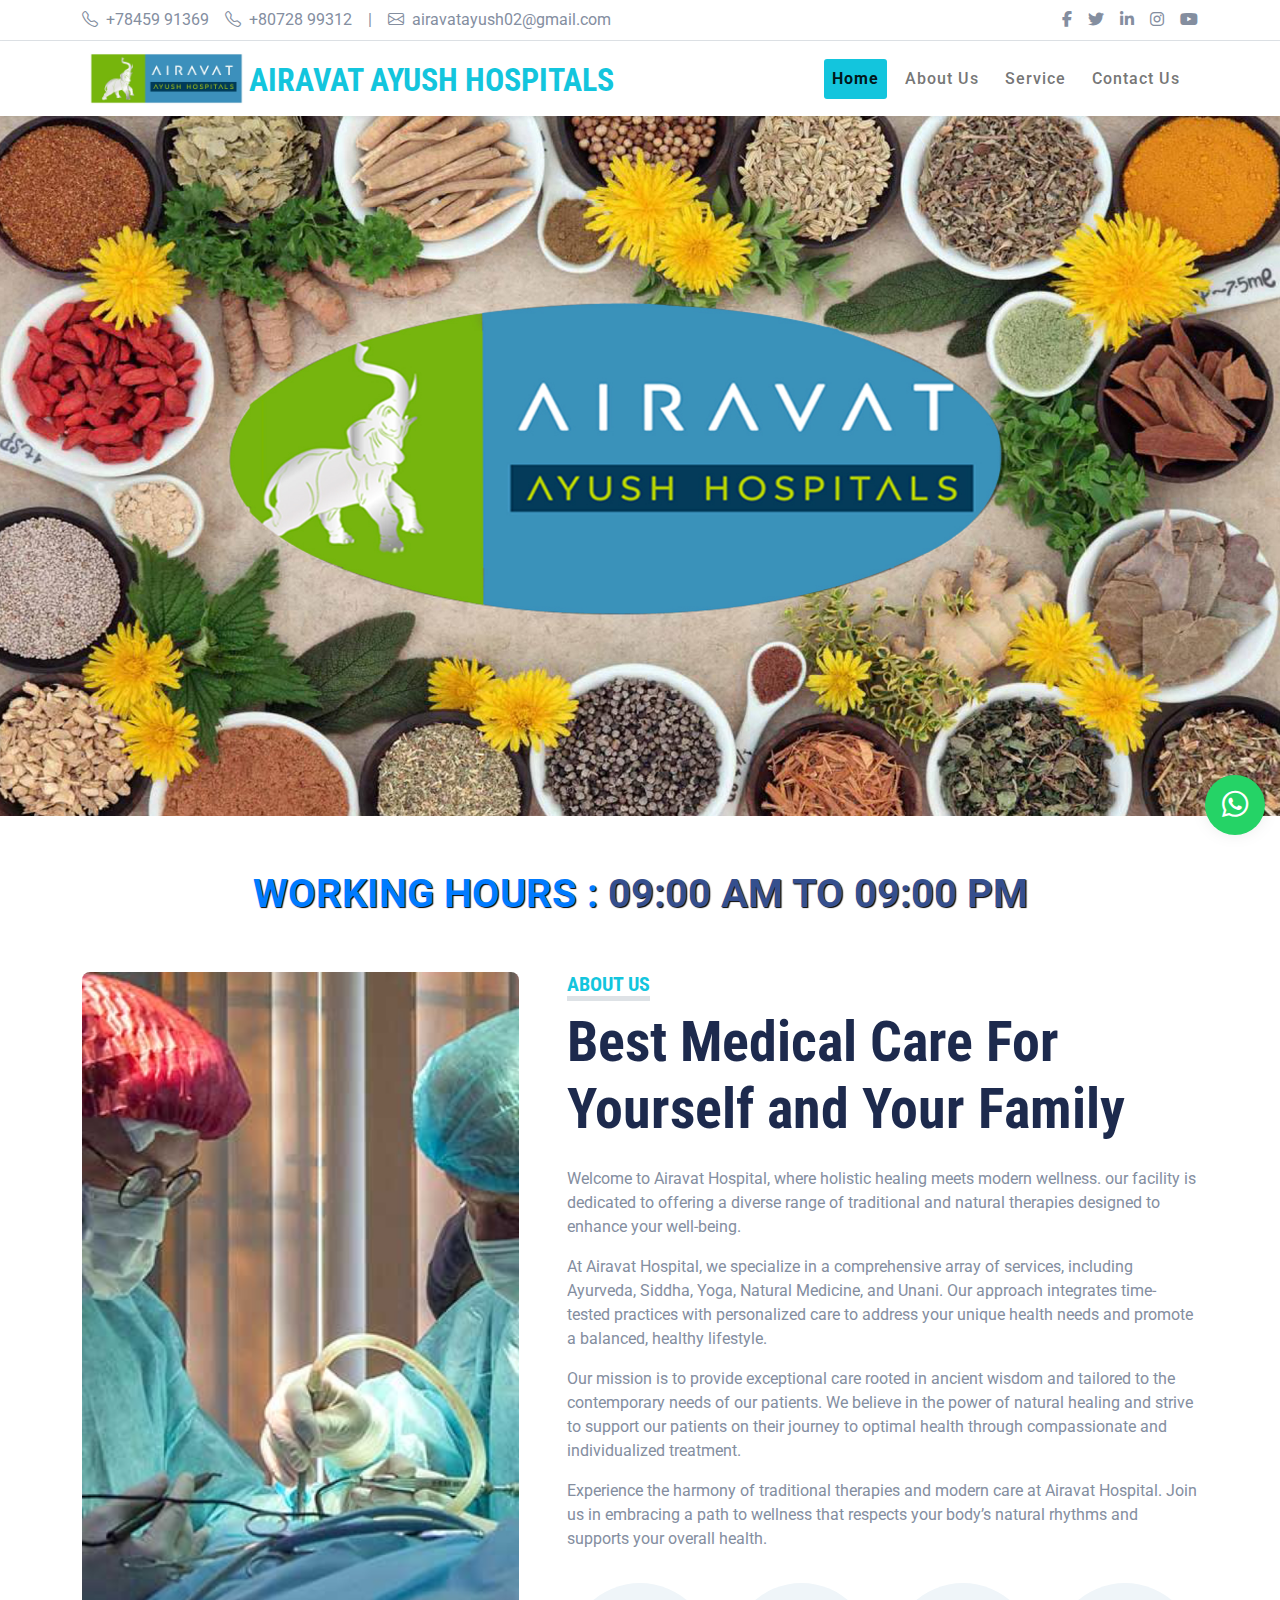
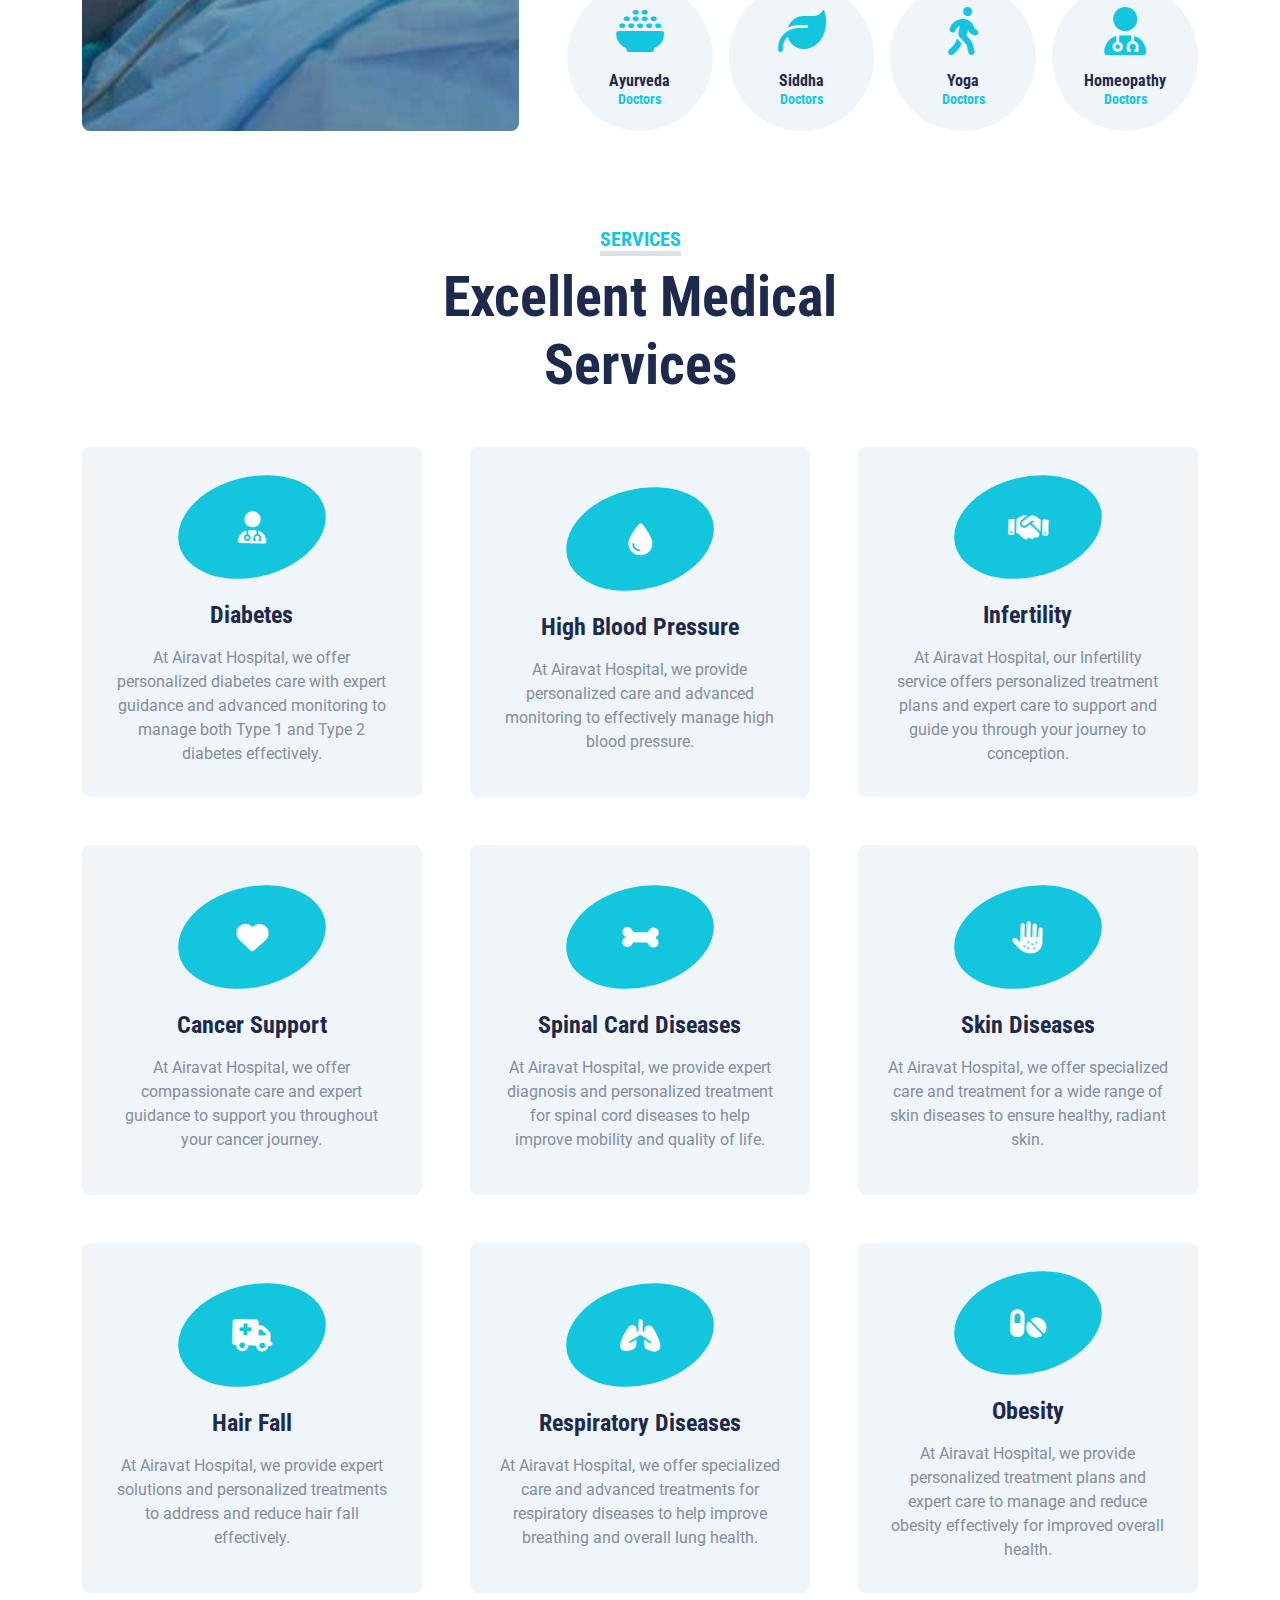
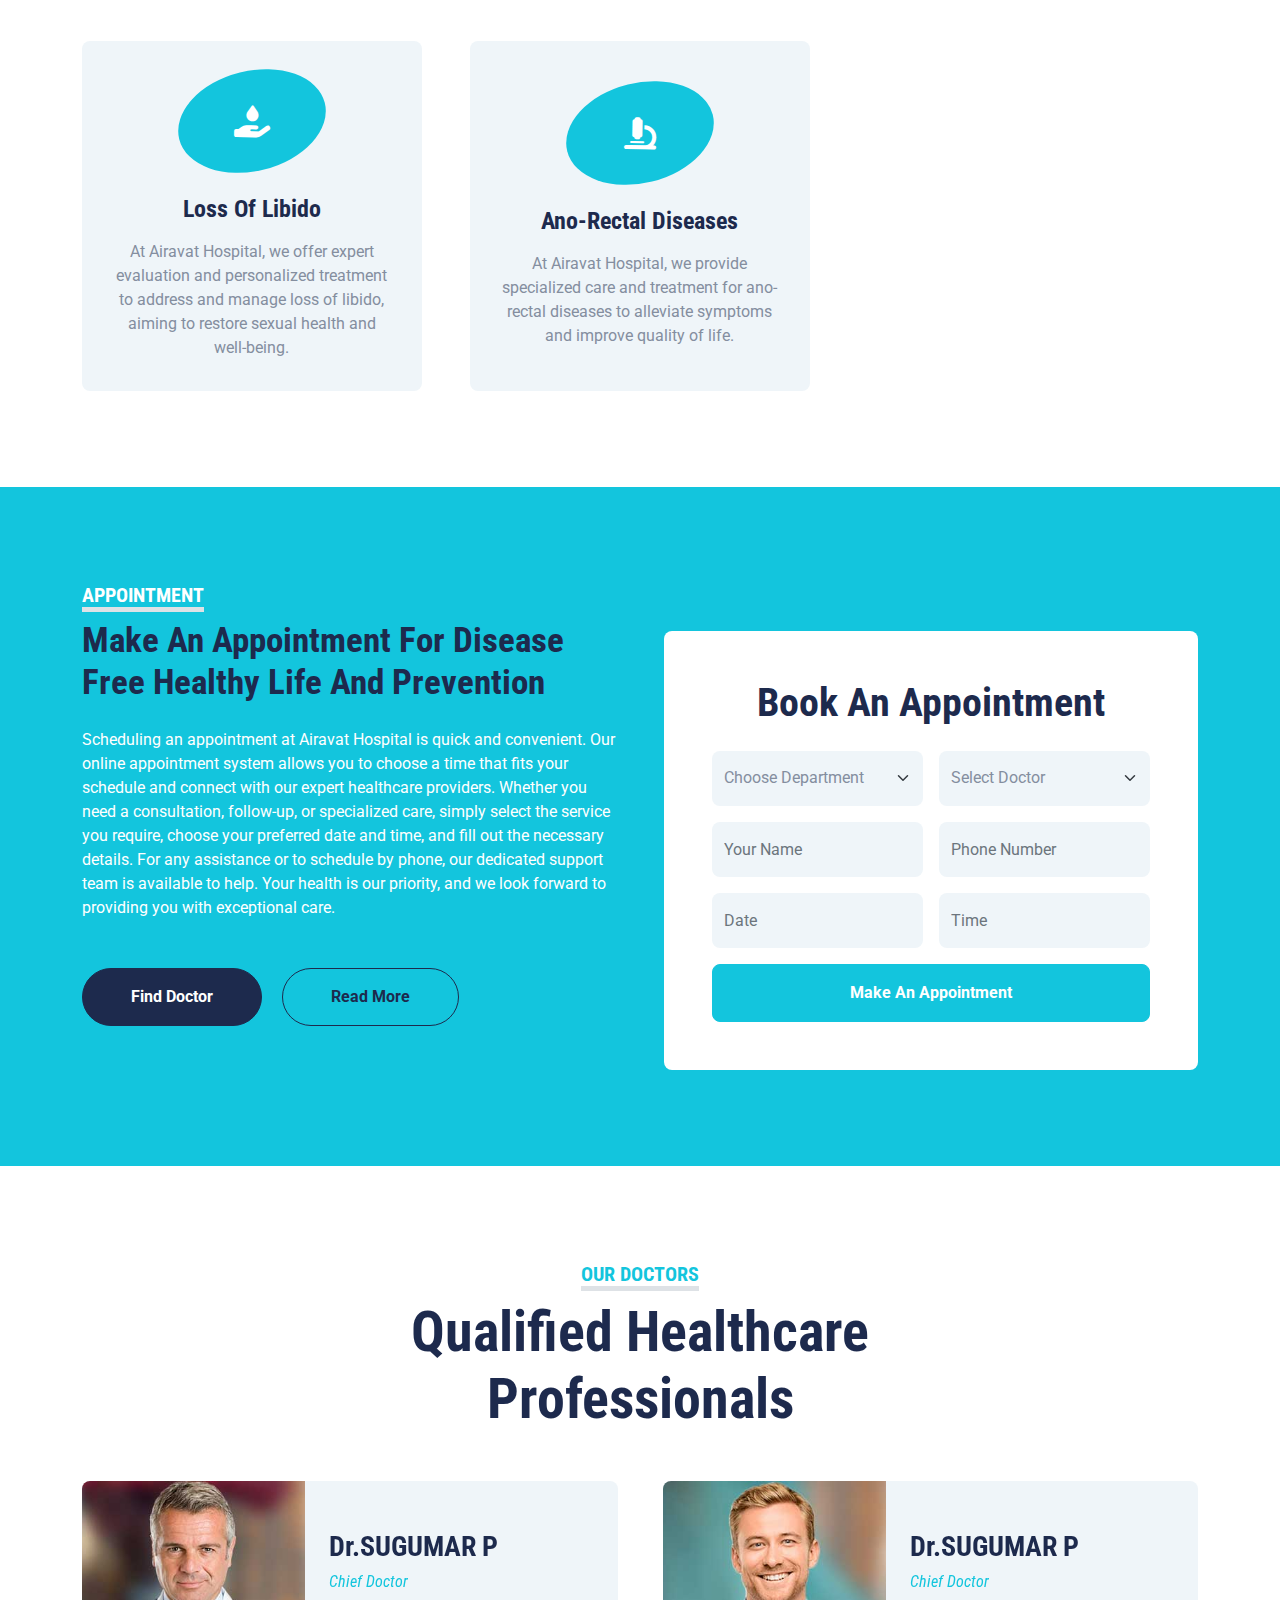
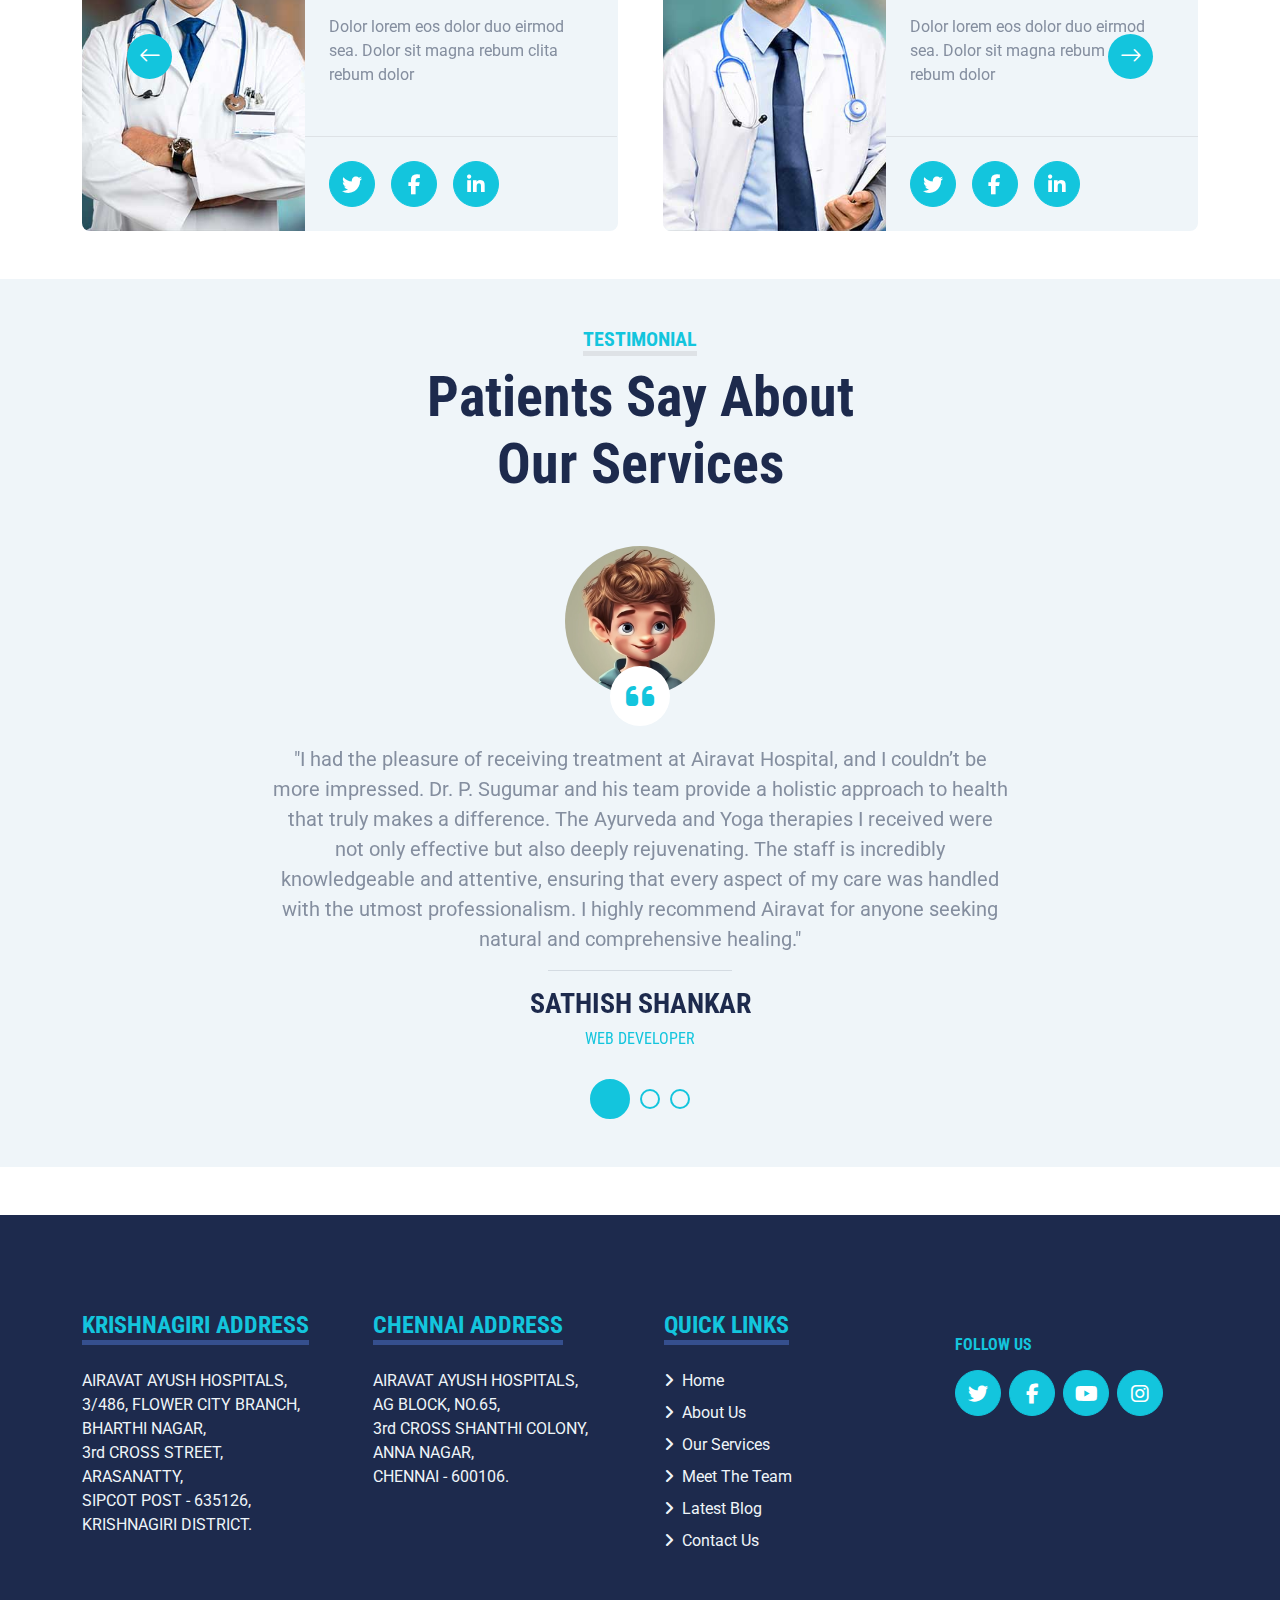
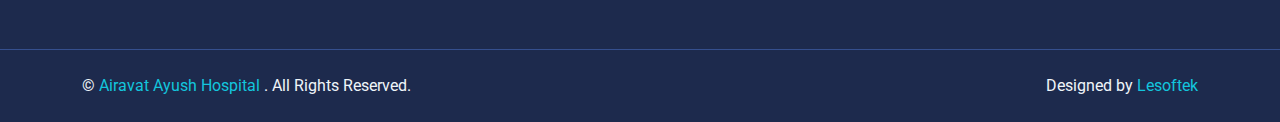
<file: index.html>
<!DOCTYPE html>
<html lang="en">
<head>
    <meta charset="UTF-8">
    <meta name="viewport" content="width=device-width, initial-scale=1.0">
    <title>AIRAVAT AYUSH HOSPITAL</title>

     <!-- Favicon -->
     <link href="./img/logo.jpeg" rel="icon">

     <!-- Google Web Fonts -->
     <link rel="preconnect" href="https://fonts.gstatic.com">
     <link href="https://fonts.googleapis.com/css2?family=Roboto+Condensed:wght@400;700&family=Roboto:wght@400;700&display=swap" rel="stylesheet">  
 
     <!-- Icon Font Stylesheet -->
     <link href="https://cdnjs.cloudflare.com/ajax/libs/font-awesome/5.15.0/css/all.min.css" rel="stylesheet">
     <link href="https://cdn.jsdelivr.net/npm/bootstrap-icons@1.4.1/font/bootstrap-icons.css" rel="stylesheet">
     <link rel="stylesheet" href="https://cdnjs.cloudflare.com/ajax/libs/font-awesome/6.6.0/css/all.min.css"/>
    
      <!-- Libraries Stylesheet -->
    <link href="./lib/owlcarousel/assets/owl.carousel.min.css" rel="stylesheet">
    <link href="./lib/tempusdominus/css/tempusdominus-bootstrap-4.min.css" rel="stylesheet" />

 
     <!-- Customized Bootstrap Stylesheet -->
     <link href="./bootstrap.min.css" rel="stylesheet">
 
     <!-- Template Stylesheet -->
     <link href="./style.css" rel="stylesheet">
</head>
<body>
    <!-- <button id="google_element"></button>
    <script src="http://translate.google.com/translate_a/element.js?cb=loadGoogleTranslate"></script></div>
    <script>
    function loadGoogleTranslate()
    {
            new google.translate.TranslateElement("google_element");
    }
    </script> -->
          <!-- Topbar Start -->
    <div class="container-fluid py-2 border-bottom d-none d-lg-block">
        <div class="container">
            <div class="row">
                <div class="col-md-6 text-center text-lg-start mb-2 mb-lg-0">
                    <div class="d-inline-flex align-items-center">
                        <a class="text-decoration-none text-body pe-3" href=""><i class="bi bi-telephone me-2"></i>+78459 91369</a>
                        <a class="text-decoration-none text-body pe-3" href=""><i class="bi bi-telephone me-2"></i>+80728 99312</a>
                        <span class="text-body">|</span>
                        <a class="text-decoration-none text-body px-3" href=""><i class="bi bi-envelope me-2"></i>airavatayush02@gmail.com</a>
                    </div>
                </div>
                <div class="col-md-6 text-center text-lg-end">
                    <div class="d-inline-flex align-items-center">
                        <a class="text-body px-2" href="https://www.facebook.com/checkpoint/1501092823525282/?next=https%3A%2F%2Fwww.facebook.com%2F">
                            <i class="fab fa-facebook-f"></i>
                        </a>
                        <a class="text-body px-2" href="https://x.com/AiravatAyu28718">
                            <i class="fab fa-twitter"></i>
                        </a>
                        <a class="text-body px-2" href="">
                            <i class="fab fa-linkedin-in"></i>
                        </a>
                        <a class="text-body px-2" href="https://www.instagram.com/airavat_ayush/">
                            <i class="fab fa-instagram"></i>
                        </a>
                        <a class="text-body ps-2" href="https://www.youtube.com/channel/UCuftsLmvCOj3Rt19c3B7wJg">
                            <i class="fab fa-youtube"></i>
                        </a>
                    </div>
                </div>
            </div>
        </div>
    </div>
    <!-- Topbar End -->


         <!-- Navbar Start -->
         <div class="container-fluid sticky-top bg-white shadow-sm">
            <div class="container">
                <nav class="navbar navbar-expand-lg bg-white navbar-light py-3 py-lg-0">
                    <a href="index.html" class="navbar-brand">
                        
                            <img src="./img/AIRAVAT NATURALS LOGO  - 3_page-0001.jpg" class="me-3" height="65px" rel="" alt="">
                            <h1 class="m-0 fs-2 text-uppercase text-primary d-none d-lg-block" style="position: absolute; top: 20px; left: 15%;" >
                            Airavat Ayush Hospitals</h1>
                    </a>
                    <button class="navbar-toggler" type="button" data-bs-toggle="collapse" data-bs-target="#navbarCollapse">
                        <span class="navbar-toggler-icon"></span>
                    </button>
                    <div class="collapse navbar-collapse" id="navbarCollapse">
                        <div class="navbar-nav ms-auto py-0">
                            <a href="./index.html" class="nav-item nav-link active">Home</a>
                            <a href="./about.html" class="nav-item nav-link">About Us</a>
                            <a href="./service.html" class="nav-item nav-link ">Service</a>
                            <a href="./contact.html" class="nav-item nav-link ">Contact Us</a>
                             
                                    
                                </div>
                            </div>
                           
                        </div>
                    </div>
                </nav>
            
        <!-- Navbar End -->

    <!-- Hero Start -->
    <div class="container-fluid bg-primary py-5 mb-5 hero-header d-none d-lg-block">
        <div class="container py-5">
            <div class="row justify-content-start">
                <div class="col-lg-8 text-center text-lg-start">
                    <!-- <h5 class="d-inline-block text-primary text-uppercase border-bottom border-5" style="border-color: rgba(256, 256, 256, .3) !important;">Welcome To Airavat Ayush Hospitals</h5> -->
                    <!-- <h1 class="display-1 text-white mb-md-4">Best Healthcare Solution In Your City</h1> -->
                    <div class="pt-2">
                        <!-- <a href="#App" class="btn btn-light rounded-pill py-md-3 px-md-5 mx-2">Find Doctor</a>
                        <a href="#App" class="btn btn-outline-light rounded-pill py-md-3 px-md-5 mx-2">Appointment</a> -->
                    </div>
                </div>
            </div>
        </div>
    </div>
    <div class="container-fluid bg-primary py-5 mb-5 hero-header3 d-none d-lg-none d-md-block">
        <div class="container py-5">
            <div class="row justify-content-start">
                <div class="col-lg-8 text-center text-lg-start">
                    <!-- <h5 class="d-inline-block text-primary text-uppercase border-bottom border-5" style="border-color: rgba(256, 256, 256, .3) !important;">Welcome To Airavat Ayush Hospitals</h5> -->
                    <!-- <h1 class="display-1 text-white mb-md-4">Best Healthcare Solution In Your City</h1> -->
                    <div class="pt-2">
                        <!-- <a href="#App" class="btn btn-light rounded-pill py-md-3 px-md-5 mx-2">Find Doctor</a>
                        <a href="#App" class="btn btn-outline-light rounded-pill py-md-3 px-md-5 mx-2">Appointment</a> -->
                    </div>
                </div>
            </div>
        </div>
    </div>

    <div class="container-fluid bg-primary py-5 mb-5 hero-header2 d-block d-md-none">
        <div class="container py-5">
            <div class="row justify-content-start">
                <div class="col-lg-8 text-center text-lg-start">
                    <!-- <h5 class="d-inline-block text-primary text-uppercase border-bottom border-5" style="border-color: rgba(256, 256, 256, .3) !important;">Welcome To Airavat Ayush Hospitals</h5> -->
                    <!-- <h1 class="display-1 text-white mb-md-4">Best Healthcare Solution In Your City</h1> -->
                    <div class="pt-2">
                        <!-- <a href="#App" class="btn btn-light rounded-pill py-md-3 px-md-5 mx-2">Find Doctor</a>
                        <a href="#App" class="btn btn-outline-light rounded-pill py-md-3 px-md-5 mx-2">Appointment</a> -->
                    </div>
                </div>
            </div>
        </div>
    </div>
    <!-- Hero End -->


<!-- 
        <div class="container">
            <div class="row d-flex">
                <img src="./img/AIRAVAT NATURALS LOGO  - 3_page-0001.jpg" alt="" style="justify-content: center;">
            </div>
            
        </div>
         -->
        <div  class="container "><div class="row">
            <div style=" font-weight: 700; text-shadow: 1px 1px 1px black; animation: blink 2s step-start infinite;" class="add text-center fs-1 "><span class="add" style="color: #354F8E;"> <span style="color: #007bff;">WORKING HOURS :</span> 09:00 AM  TO  09:00 PM</span></div>
        </div></div>
        


          <!-- --WHATSAPP--- -->

          <div id="whatsapp">
            <a href=" https://wa.me/+7845991369" target="_blank" id="toggle1" class="wtsapp">
              <i class="fab fa-whatsapp"></i>
            </a>
          </div>


<!-- 
     
            <div class="container my-5 ">
                <div class="marquee">
                    <p>WORKING HOURS 09:00 AM TO 09:PM</p>
                </div>
            </div>
         -->
         
        
            <!-- About Start -->
    <div class="container-fluid py-5">
        <div class="container">
            <div class="row gx-5">
                <div class="col-lg-5 mb-5 mb-lg-0" style="min-height: 500px;">
                    <div class="position-relative h-100">
                        <img class="position-absolute w-100 h-100 rounded" src="img/about.jpg" style="object-fit: cover;">
                    </div>
                </div>
                <div class="col-lg-7">
                    <div class="mb-4">
                        <h5 class="d-inline-block text-primary text-uppercase border-bottom border-5">About Us</h5>
                        <h1 class="display-4">Best Medical Care For Yourself and Your Family</h1>
                    </div>
                    <p>Welcome to Airavat Hospital, where holistic healing meets modern wellness. our facility is dedicated to offering a diverse range of traditional and natural therapies designed to enhance your well-being.</p>

                      <p>  At Airavat Hospital, we specialize in a comprehensive array of services, including Ayurveda, Siddha, Yoga, Natural Medicine, and Unani. Our approach integrates time-tested practices with personalized care to address your unique health needs and promote a balanced, healthy lifestyle.</p>
                        
                        <p>Our mission is to provide exceptional care rooted in ancient wisdom and tailored to the contemporary needs of our patients. We believe in the power of natural healing and strive to support our patients on their journey to optimal health through compassionate and individualized treatment.</p>
                        
                       <p> Experience the harmony of traditional therapies and modern care at Airavat Hospital. Join us in embracing a path to wellness that respects your body’s natural rhythms and supports your overall health.
                        
                        </p>
                    <div class="row g-3 pt-3">
                        <div class="col-sm-3 col-6">
                            <div class="bg-light text-center rounded-circle py-4">
                                <i class="fa-3x fa-solid fa-bowl-rice text-primary mb-3"></i>
                                <h6 class="mb-0">Ayurveda<small class="d-block text-primary">Doctors</small></h6>
                            </div>
                        </div>
                        <div class="col-sm-3 col-6">
                            <div class="bg-light text-center rounded-circle py-4">
                                <i class="fa-3x fa-solid fa-leaf text-primary mb-3"></i>
                                <h6 class="mb-0">Siddha<small class="d-block text-primary">Doctors</small></h6>
                            </div>
                        </div>  
                        <div class="col-sm-3 col-6">
                            <div class="bg-light text-center rounded-circle py-4">
                                <i class="fa-3x fa-solid fa-person-walking text-primary mb-3"></i>
                                <h6 class="mb-0">Yoga<small class="d-block text-primary">Doctors</small></h6>
                            </div>
                        </div>
                        <div class="col-sm-3 col-6">
                            <div class="bg-light text-center rounded-circle py-4">
                                <i class="fa fa-3x fa-user-md text-primary mb-3"></i>
                                <h6 class="mb-0">Homeopathy<small class="d-block text-primary">Doctors</small></h6>
                            </div>
                        </div>
                    </div>
                </div>
            </div>
        </div>
    </div>
    <!-- About End -->

    
    <!-- Services Start -->
    <div class="container-fluid py-5">
        <div class="container">
            <div class="text-center mx-auto mb-5" style="max-width: 500px;">
                <h5 class="d-inline-block text-primary text-uppercase border-bottom border-5">Services</h5>
                <h1 class="display-4">Excellent Medical Services</h1>
            </div>
            <div class="row g-5">
                <div class="col-lg-4 col-md-6">
                    <div class="service-item bg-light rounded d-flex flex-column align-items-center justify-content-center text-center">
                        <div class="service-icon mb-4">
                            <i class="fa fa-2x fa-user-md text-white"></i>
                        </div>
                        <h4 class="mb-3">Diabetes</h4>
                        <p class="m-0">At Airavat Hospital, we offer personalized diabetes care with expert guidance and advanced monitoring to manage both Type 1 and Type 2 diabetes effectively.</p>
                        <a class="btn btn-lg btn-primary rounded-pill" href="./service.html">
                            <i class="bi bi-arrow-right"></i>
                        </a>
                    </div>
                </div>
                <div class="col-lg-4 col-md-6">
                    <div class="service-item bg-light rounded d-flex flex-column align-items-center justify-content-center text-center">
                        <div class="service-icon mb-4">
                            <i class="fa-2x fa-solid fa-droplet text-white"></i>
                        </div>
                        <h4 class="mb-3">High Blood Pressure</h4>
                        <p class="m-0">At Airavat Hospital, we provide personalized care and advanced monitoring to effectively manage high blood pressure.</p>
                        <a class="btn btn-lg btn-primary rounded-pill" href="./service.html">
                            <i class="bi bi-arrow-right"></i>
                        </a>
                    </div>
                </div>
                <div class="col-lg-4 col-md-6">
                    <div class="service-item bg-light rounded d-flex flex-column align-items-center justify-content-center text-center">
                        <div class="service-icon mb-4">
                            <i class="fa fa-2x fa-solid fa-handshake text-white"></i>
                        </div>
                        <h4 class="mb-3">Infertility</h4> 
                        <p class="m-0">At Airavat Hospital, our Infertility service offers personalized treatment plans and expert care to support and guide you through your journey to conception.</p>
                        <a class="btn btn-lg btn-primary rounded-pill" href="./service.html">
                            <i class="bi bi-arrow-right"></i>
                        </a>
                    </div>
                </div>
                <div class="col-lg-4 col-md-6">
                    <div class="service-item bg-light rounded d-flex flex-column align-items-center justify-content-center text-center">
                        <div class="service-icon mb-4">
                            <i class="fa-2x fa-solid fa-heart text-white"></i>
                        </div>
                        <h4 class="mb-3">Cancer Support</h4>
                        <p class="m-0">At Airavat Hospital, we offer compassionate care and expert guidance to support you throughout your cancer journey.</p>
                        <a class="btn btn-lg btn-primary rounded-pill" href="./service.html">
                            <i class="bi bi-arrow-right"></i>
                        </a>
                    </div>
                </div>
                <div class="col-lg-4 col-md-6">
                    <div class="service-item bg-light rounded d-flex flex-column align-items-center justify-content-center text-center">
                        <div class="service-icon mb-4">
                            <i class="fa fa-2x fa-solid fa-bone text-white"></i>
                        </div>
                        <h4 class="mb-3">Spinal Card Diseases</h4>
                        <p class="m-0">At Airavat Hospital, we provide expert diagnosis and personalized treatment for spinal cord diseases to help improve mobility and quality of life.</p>
                        <a class="btn btn-lg btn-primary rounded-pill" href="./service.html">
                            <i class="bi bi-arrow-right"></i>
                        </a>
                    </div>
                </div>
                <div class="col-lg-4 col-md-6">
                    <div class="service-item bg-light rounded d-flex flex-column align-items-center justify-content-center text-center">
                        <div class="service-icon mb-4">
                            <i class="fa fa-2x fa-solid fa-hand-dots text-white"></i>
                        </div>
                        <h4 class="mb-3">Skin Diseases</h4>
                        <p class="m-0">At Airavat Hospital, we offer specialized care and treatment for a wide range of skin diseases to ensure healthy, radiant skin.</p>
                        <a class="btn btn-lg btn-primary rounded-pill" href="./service.html">
                            <i class="bi bi-arrow-right"></i>
                        </a>
                    </div>
                </div>
                <div class="col-lg-4 col-md-6">
                    <div class="service-item bg-light rounded d-flex flex-column align-items-center justify-content-center text-center">
                        <div class="service-icon mb-4">
                            <i class="fa fa-2x fa-ambulance text-white"></i>
                        </div>
                        <h4 class="mb-3">Hair Fall</h4>
                        <p class="m-0">At Airavat Hospital, we provide expert solutions and personalized treatments to address and reduce hair fall effectively.</p>
                        <a class="btn btn-lg btn-primary rounded-pill" href="./service.html">
                            <i class="bi bi-arrow-right"></i>
                        </a>
                    </div>
                </div>
                <div class="col-lg-4 col-md-6">
                    <div class="service-item bg-light rounded d-flex flex-column align-items-center justify-content-center text-center">
                        <div class="service-icon mb-4">
                            <i class="fa-2x fa-solid fa-lungs text-white"></i>
                        </div>
                        <h4 class="mb-3">Respiratory Diseases</h4>
                        <p class="m-0">At Airavat Hospital, we offer specialized care and advanced treatments for respiratory diseases to help improve breathing and overall lung health.</p>
                        <a class="btn btn-lg btn-primary rounded-pill" href="./service.html">
                            <i class="bi bi-arrow-right"></i>
                        </a>
                    </div>
                </div>
                <div class="col-lg-4 col-md-6">
                    <div class="service-item bg-light rounded d-flex flex-column align-items-center justify-content-center text-center">
                        <div class="service-icon mb-4">
                            <i class="fa fa-2x fa-pills text-white"></i>
                        </div>
                        <h4 class="mb-3">Obesity</h4>
                        <p class="m-0">At Airavat Hospital, we provide personalized treatment plans and expert care to manage and reduce obesity effectively for improved overall health.</p>
                        <a class="btn btn-lg btn-primary rounded-pill" href="./service.html">
                            <i class="bi bi-arrow-right"></i>
                        </a>
                    </div>
                </div>
                <div class="col-lg-4 col-md-6">
                    <div class="service-item bg-light rounded d-flex flex-column align-items-center justify-content-center text-center">
                        <div class="service-icon mb-4">
                            <i class="fa fa-2x fa-solid fa-hand-holding-droplet text-white"></i>
                        </div>
                        <h4 class="mb-3">Loss Of Libido</h4>
                        <p class="m-0">At Airavat Hospital, we offer expert evaluation and personalized treatment to address and manage loss of libido, aiming to restore sexual health and well-being.</p>
                        <a class="btn btn-lg btn-primary rounded-pill" href="./service.html">
                            <i class="bi bi-arrow-right"></i>
                        </a>
                    </div>
                </div>
              
                <div class="col-lg-4 col-md-6">
                    <div class="service-item bg-light rounded d-flex flex-column align-items-center justify-content-center text-center">
                        <div class="service-icon mb-4">
                            <i class="fa fa-2x fa-microscope text-white"></i>
                        </div>
                        <h4 class="mb-3">Ano-Rectal Diseases</h4>
                        <p class="m-0">At Airavat Hospital, we provide specialized care and treatment for ano-rectal diseases to alleviate symptoms and improve quality of life.</p>
                        <a class="btn btn-lg btn-primary rounded-pill" href="./service.html">
                            <i class="bi bi-arrow-right"></i>
                        </a>
                    </div>
                </div>
            </div>
        </div>
    </div>
    <!-- Services End -->

        <!-- Appointment Start -->
        <div id="App" class="container-fluid bg-primary my-5 py-5">
            <div class="container py-5">
                <div class="row gx-5">
                    <div class="col-lg-6 mb-5 mb-lg-0">
                        <div class="mb-4">
                            <h5 class="d-inline-block text-white text-uppercase border-bottom border-5">Appointment</h5>
                            <h2 class="" style="font-size: 35px;">Make An Appointment For Disease Free Healthy Life And Prevention</h2>
                        </div>
                        <p class="text-white mb-5">Scheduling an appointment at Airavat Hospital is quick and convenient. Our online appointment system allows you to choose a time that fits your schedule and connect with our expert healthcare providers. Whether you need a consultation, follow-up, or specialized care, simply select the service you require, choose your preferred date and time, and fill out the necessary details.

                            For any assistance or to schedule by phone, our dedicated support team is available to help. Your health is our priority, and we look forward to providing you with exceptional care.
                            
                            </p>
                        <a class="btn btn-dark rounded-pill py-3 px-5 me-3" href="./about.html">Find Doctor</a>
                        <a class="btn btn-outline-dark rounded-pill py-3 px-5" href="./about.html">Read More</a>
                    </div>
                    <div class="col-lg-6 mt-5">
                        <div class="bg-white text-center rounded p-5">
                            <h1 class="mb-4">Book An Appointment</h1>
                            <form action="https://formspree.io/f/mvgpwlko" method="POST">
                                <div class="row g-3">
                                    <div class="col-12 col-sm-6">
                                        <select class="form-select bg-light border-0" name="Department" style="height: 55px;" required>
                                            <option selected>Choose Department</option>
                                            <option value="Siddha">Siddha</option>
                                            <option value="Ayurveda">Ayurveda</option>
                                            <option value="Natural">Naturopathy</option>
                                            <option value="Yoga">Yoga</option>
                                            <option value="Homeopathy">Homeopathy</option>
                                        </select>
                                    </div>
                                    <div class="col-12 col-sm-6">
                                        <select class="form-select bg-light border-0"  name="Doctor" style="height: 55px;" required>
                                            <option selected>Select Doctor</option>
                                            <option value="DR.SUGUMAR">DR.SUGUMAR</option>
                                            <option value="2">DR.HARI PRASADH</option>
                                            <option value="3">Doctor 3</option>
                                        </select>
                                    </div>
                                    <div class="col-12 col-sm-6">
                                        <input type="text" class="form-control bg-light border-0" name="Name" placeholder="Your Name" style="height: 55px;" required>
                                    </div>
                                    <div class="col-12 col-sm-6">
                                        <input type="tel" class="form-control bg-light border-0" name="Phone Number" maxlength="10" onkeypress="return event.charCode>=48 && event.charCode<=57" placeholder="Phone Number" style="height: 55px;" required>
                                    </div>
                                    <div class="col-12 col-sm-6">
                                        <div class="date" id="date" data-target-input="nearest">
                                            <input type="text" name="Date"
                                                class="form-control bg-light border-0 datetimepicker-input"
                                                placeholder="Date" data-target="#date" data-toggle="datetimepicker" style="height: 55px;" required>
                                        </div>
                                    </div>
                                    <div class="col-12 col-sm-6">
                                        <div class="time" id="time" data-target-input="nearest">
                                            <input type="text" name="Time"
                                                class="form-control bg-light border-0 datetimepicker-input"
                                                placeholder="Time" data-target="#time" data-toggle="datetimepicker" style="height: 55px;" required>
                                        </div>
                                    </div>
                                    <div class="col-12">
                                        <button class="btn btn-primary w-100 py-3" type="submit">Make An Appointment</button>
                                    </div>
                                </div>
                            </form>
                        </div>
                    </div>
                </div>
            </div>
        </div>
        <!-- Appointment End -->

           <!-- Team Start -->
    <div class="container-fluid py-5">
        <div class="container">
            <div class="text-center mx-auto mb-5" style="max-width: 500px;">
                <h5 class="d-inline-block text-primary text-uppercase border-bottom border-5">Our Doctors</h5>
                <h1 class="display-4">Qualified Healthcare Professionals</h1>
            </div>
            <div class="owl-carousel team-carousel position-relative">
                <div class="team-item">
                    <div class="row g-0 bg-light rounded overflow-hidden">
                        <div class="col-12 col-sm-5 h-100">
                            <img class="img-fluid h-100" src="img/team-1.jpg" style="object-fit: cover;">
                        </div>
                        <div class="col-12 col-sm-7 h-100 d-flex flex-column">
                            <div class="mt-auto p-4">
                                <h3>Dr.SUGUMAR P</h3>
                                <h6 class="fw-normal fst-italic text-primary mb-4">Chief Doctor</h6>
                                <p class="m-0">Dolor lorem eos dolor duo eirmod sea. Dolor sit magna rebum clita rebum dolor</p>
                            </div>
                            <div class="d-flex mt-auto border-top p-4">
                                <a class="btn btn-lg btn-primary btn-lg-square rounded-circle me-3" href="#"><i class="fab fa-twitter"></i></a>
                                <a class="btn btn-lg btn-primary btn-lg-square rounded-circle me-3" href="#"><i class="fab fa-facebook-f"></i></a>
                                <a class="btn btn-lg btn-primary btn-lg-square rounded-circle" href="#"><i class="fab fa-linkedin-in"></i></a>
                            </div>
                        </div>
                    </div>
                </div>
                <div class="team-item">
                    <div class="row g-0 bg-light rounded overflow-hidden">
                        <div class="col-12 col-sm-5 h-100">
                            <img class="img-fluid h-100" src="img/team-2.jpg" style="object-fit: cover;">
                        </div>
                        <div class="col-12 col-sm-7 h-100 d-flex flex-column">
                            <div class="mt-auto p-4">
                                <h3>Dr.SUGUMAR P</h3>
                                <h6 class="fw-normal fst-italic text-primary mb-4">Chief Doctor</h6>
                                <p class="m-0">Dolor lorem eos dolor duo eirmod sea. Dolor sit magna rebum clita rebum dolor</p>
                            </div>
                            <div class="d-flex mt-auto border-top p-4">
                                <a class="btn btn-lg btn-primary btn-lg-square rounded-circle me-3" href="#"><i class="fab fa-twitter"></i></a>
                                <a class="btn btn-lg btn-primary btn-lg-square rounded-circle me-3" href="#"><i class="fab fa-facebook-f"></i></a>
                                <a class="btn btn-lg btn-primary btn-lg-square rounded-circle" href="#"><i class="fab fa-linkedin-in"></i></a>
                            </div>
                        </div>
                    </div>
                </div>
                <div class="team-item">
                    <div class="row g-0 bg-light rounded overflow-hidden">
                        <div class="col-12 col-sm-5 h-100">
                            <img class="img-fluid h-100" src="img/team-3.jpg" style="object-fit: cover;">
                        </div>
                        <div class="col-12 col-sm-7 h-100 d-flex flex-column">
                            <div class="mt-auto p-4">
                                <h3>Dr.HARI PRASADH</h3>
                                <h6 class="fw-normal fst-italic text-primary mb-4">Chief Doctor</h6>
                                <p class="m-0">Dolor lorem eos dolor duo eirmod sea. Dolor sit magna rebum clita rebum dolor</p>
                            </div>
                            <div class="d-flex mt-auto border-top p-4">
                                <a class="btn btn-lg btn-primary btn-lg-square rounded-circle me-3" href="#"><i class="fab fa-twitter"></i></a>
                                <a class="btn btn-lg btn-primary btn-lg-square rounded-circle me-3" href="#"><i class="fab fa-facebook-f"></i></a>
                                <a class="btn btn-lg btn-primary btn-lg-square rounded-circle" href="#"><i class="fab fa-linkedin-in"></i></a>
                            </div>
                        </div>
                    </div>
                </div>
            </div>
        </div>
    </div>
    <!-- Team End -->

     <!-- Testimonial Start -->
     <div class="container-fluid bg-light py-5 ">
        <div class="container">
            <div class="text-center mx-auto mb-5" style="max-width: 500px;">
                <h5 class="d-inline-block text-primary text-uppercase border-bottom border-5">Testimonial</h5>
                <h1 class="display-4">Patients Say About Our Services</h1>
            </div>
            <div class="row justify-content-center">
                <div class="col-lg-8">
                    <div class="owl-carousel testimonial-carousel">
                        <div class="testimonial-item text-center">
                            <div class="position-relative mb-5">
                                <img class="img-fluid rounded-circle mx-auto" src="./img/review boy.webp" alt="">
                                <div class="position-absolute top-100 start-50 translate-middle d-flex align-items-center justify-content-center bg-white rounded-circle" style="width: 60px; height: 60px;">
                                    <i class="fa fa-quote-left fa-2x text-primary"></i>
                                </div>
                            </div>
                            <p class="fs-5 fw-normal">"I had the pleasure of receiving treatment at Airavat Hospital, and I couldn’t be more impressed. Dr. P. Sugumar and his team provide a holistic approach to health that truly makes a difference. The Ayurveda and Yoga therapies I received were not only effective but also deeply rejuvenating. The staff is incredibly knowledgeable and attentive, ensuring that every aspect of my care was handled with the utmost professionalism. I highly recommend Airavat for anyone seeking natural and comprehensive healing."</p>
                            <hr class="w-25 mx-auto">
                            <h3>SATHISH SHANKAR</h3>
                            <h6 class="fw-normal text-primary mb-3">WEB DEVELOPER</h6>
                        </div>
                        <div class="testimonial-item text-center">
                            <div class="position-relative mb-5">
                                <img class="img-fluid rounded-circle mx-auto" src="./img/review boy.webp" alt="">
                                <div class="position-absolute top-100 start-50 translate-middle d-flex align-items-center justify-content-center bg-white rounded-circle" style="width: 60px; height: 60px;">
                                    <i class="fa fa-quote-left fa-2x text-primary"></i>
                                </div>
                            </div>
                            <p class="fs-5 fw-normal">"My experience at Airavat Hospital has been nothing short of transformative. The combination of Siddha and Natural Medicine provided a unique and effective treatment plan for my chronic issues. Dr. P. Sugumar's expertise and the personalized attention I received made me feel valued and understood. The peaceful environment and dedication to holistic health have truly improved my quality of life. I am grateful for the positive impact Airavat has had on my health journey."</p>
                            <hr class="w-25 mx-auto">
                            <h3>DHINESH VINI</h3>
                            <h6 class="fw-normal text-primary mb-3">STUDENT</h6>
                        </div>
                        <div class="testimonial-item text-center">
                            <div class="position-relative mb-5">
                                <img class="img-fluid rounded-circle mx-auto" src="./img/review girl.jpg" alt="">
                                <div class="position-absolute top-100 start-50 translate-middle d-flex align-items-center justify-content-center bg-white rounded-circle" style="width: 60px; height: 60px;">
                                    <i class="fa fa-quote-left fa-2x text-primary"></i>
                                </div>
                            </div>
                            <p class="fs-5 fw-normal">"Airavat Hospital is a gem in the world of holistic health. The comprehensive services they offer, from Yunani to Yoga, are second to none. Dr. P. Sugumar’s thoughtful approach and the caring nature of the entire team made my visits a pleasure. The results speak for themselves—I feel more balanced and revitalized. If you’re looking for a hospital that combines traditional wisdom with modern care, Airavat is the place to go."</p>
                            <hr class="w-25 mx-auto">
                            <h3>NIJITHA</h3>
                            <h6 class="fw-normal text-primary mb-3">BUSSINESS</h6>
                        </div>
                    </div>
                </div>
            </div>
        </div>
    </div>
    <!-- Testimonial End -->

        <!-- Footer Start -->
        <div class="container-fluid bg-dark text-light mt-5 py-5">
            <div class="container py-5">
                <div class="row g-5">
                    <div class="col-lg-3 col-md-6">
                        <h4 class="d-inline-block text-primary text-uppercase border-bottom border-5 border-secondary mb-4">KRISHNAGIRI ADDRESS</h4>
                        <div class="d-flex flex-column  justify-content-start">
                        
                            <p>AIRAVAT AYUSH HOSPITALS,<br>
                              3/486, FLOWER CITY BRANCH,<br>
                             BHARTHI NAGAR, <br>3rd CROSS STREET,
                             ARASANATTY,<br>
                               SIPCOT POST - 635126,<br>
                               KRISHNAGIRI DISTRICT.</p>
                        </div>
                    </div>
                   
                    <div class="col-lg-3 col-md-6">
                        <h4 class="d-inline-block text-primary text-uppercase border-bottom border-5 border-secondary mb-4">CHENNAI ADDRESS</h4>
                        <div class="d-flex flex-column justify-content-start">
                            <p>AIRAVAT AYUSH HOSPITALS, <br>    
                                AG BLOCK,
                                NO.65, <br> 3rd CROSS SHANTHI COLONY,<br>
                               ANNA NAGAR,<br> CHENNAI - 600106.</p>
                        </div>
                     
                    </div>
                    <div class="col-lg-3 col-md-6">
                        <h4 class="d-inline-block text-primary text-uppercase border-bottom border-5 border-secondary mb-4">Quick Links</h4>
                        <div class="d-flex flex-column justify-content-start">
                            <a class="text-light mb-2" href="./index.html"><i class="fa fa-angle-right me-2"></i>Home</a>
                            <a class="text-light mb-2" href="./about.html"><i class="fa fa-angle-right me-2"></i>About Us</a>
                            <a class="text-light mb-2" href="./service.html"><i class="fa fa-angle-right me-2"></i>Our Services</a>
                            <a class="text-light mb-2" href="./about.html"><i class="fa fa-angle-right me-2"></i>Meet The Team</a>
                            <a class="text-light mb-2" href="#"><i class="fa fa-angle-right me-2"></i>Latest Blog</a>
                            <a class="text-light" href="./contact.html"><i class="fa fa-angle-right me-2"></i>Contact Us</a>
                        </div>
                    </div>
                    <div class="col-lg-3 col-md-6">
                       
                        <h6 class="text-primary text-uppercase mt-4 mb-3">Follow Us</h6>
                        <div class="d-flex">
                            <a class="btn btn-lg btn-primary btn-lg-square rounded-circle me-2" href="https://x.com/AiravatAyu28718"><i class="fab fa-twitter"></i></a>
                            <a class="btn btn-lg btn-primary btn-lg-square rounded-circle me-2" href="https://www.facebook.com/checkpoint/1501092823525282/?next=https%3A%2F%2Fwww.facebook.com%2F"><i class="fab fa-facebook-f"></i></a>
                            <a class="btn btn-lg btn-primary btn-lg-square rounded-circle me-2" href="https://www.youtube.com/channel/UCuftsLmvCOj3Rt19c3B7wJg"><i class="fab fa-youtube"></i></a>
                            <a class="btn btn-lg btn-primary btn-lg-square rounded-circle" href="https://www.instagram.com/airavat_ayush/"><i class="fab fa-instagram"></i></a>
                        </div>
                    </div>
                </div>
            </div>
        </div>
        <div class="container-fluid bg-dark text-light border-top border-secondary py-4">
            <div class="container">
                <div class="row g-5">
                    <div class="col-md-6 text-center text-md-start">
                        <p class="mb-md-0">&copy; <a class="text-primary" href="./index.html">Airavat Ayush Hospital </a>. All Rights Reserved.</p>
                    </div>
                    <div class="col-md-6 text-center text-md-end">
                        <p class="mb-0">Designed by <a class="text-primary" href="http://www.lesoftek.com/">Lesoftek</a></p>
                    </div>
                </div>
            </div>
        </div>
        <!-- Footer End -->




 <!-- JavaScript Libraries -->
    <script src="https://code.jquery.com/jquery-3.4.1.min.js"></script>
    <script src="https://cdn.jsdelivr.net/npm/bootstrap@5.0.0/dist/js/bootstrap.bundle.min.js"></script>
    <script src="./lib/easing/easing.min.js"></script>
    <script src="./lib/waypoints/waypoints.min.js"></script>
    <script src="./lib/owlcarousel/owl.carousel.min.js"></script>
    <script src="./lib/tempusdominus/js/moment.min.js"></script>
    <script src="./lib/tempusdominus/js/moment-timezone.min.js"></script>
    <script src="./lib/tempusdominus/js/tempusdominus-bootstrap-4.min.js"></script>


    <script src="./main.js"></script>

</body>
</html>
</file>
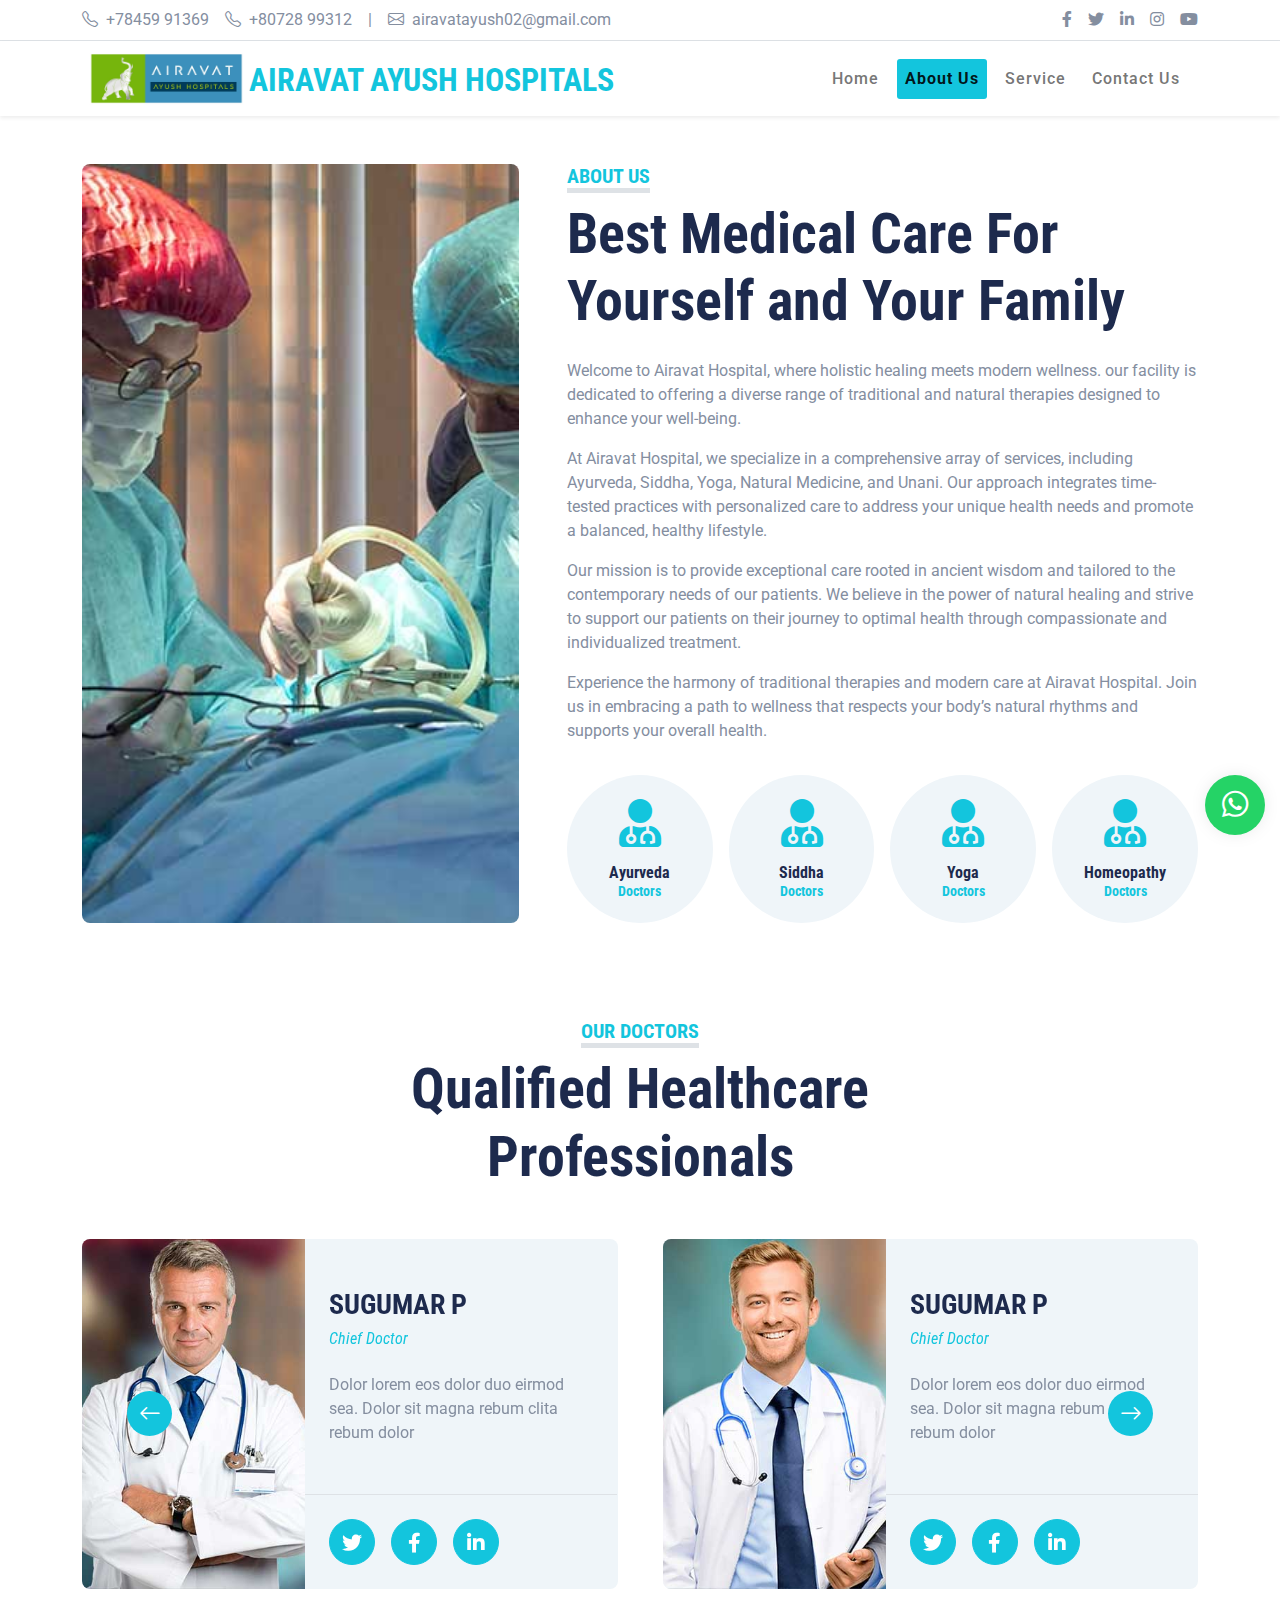
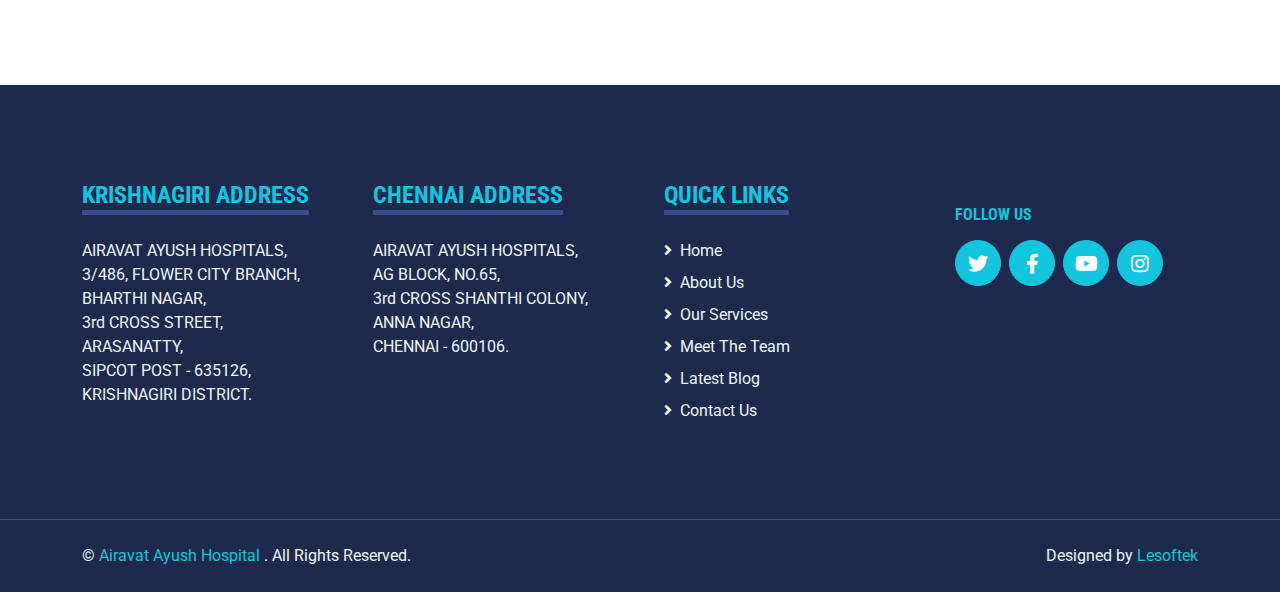
<file: about.html>
<!DOCTYPE html>
<html lang="en">
<head>
    <meta charset="UTF-8">
    <meta name="viewport" content="width=device-width, initial-scale=1.0">
    <title>AIRAVAT AYUSH HOSPITAL</title>

     <!-- Favicon -->
     <link href="img/favicon.ico" rel="icon">

     <!-- Google Web Fonts -->
     <link rel="preconnect" href="https://fonts.gstatic.com">
     <link href="https://fonts.googleapis.com/css2?family=Roboto+Condensed:wght@400;700&family=Roboto:wght@400;700&display=swap" rel="stylesheet">  
 
     <!-- Icon Font Stylesheet -->
     <link href="https://cdnjs.cloudflare.com/ajax/libs/font-awesome/5.15.0/css/all.min.css" rel="stylesheet">
     <link href="https://cdn.jsdelivr.net/npm/bootstrap-icons@1.4.1/font/bootstrap-icons.css" rel="stylesheet">
    
      <!-- Libraries Stylesheet -->
    <link href="./lib/owlcarousel/assets/owl.carousel.min.css" rel="stylesheet">
    <link href="./lib/tempusdominus/css/tempusdominus-bootstrap-4.min.css" rel="stylesheet" />

 
     <!-- Customized Bootstrap Stylesheet -->
     <link href="./bootstrap.min.css" rel="stylesheet">
 
     <!-- Template Stylesheet -->
     <link href="./style.css" rel="stylesheet">
</head>
<body>

          <!-- Topbar Start -->
          <div class="container-fluid py-2 border-bottom d-none d-lg-block">
            <div class="container">
                <div class="row">
                    <div class="col-md-6 text-center text-lg-start mb-2 mb-lg-0">
                        <div class="d-inline-flex align-items-center">
                            <a class="text-decoration-none text-body pe-3" href=""><i class="bi bi-telephone me-2"></i>+78459 91369</a>
                            <a class="text-decoration-none text-body pe-3" href=""><i class="bi bi-telephone me-2"></i>+80728 99312</a>
                            <span class="text-body">|</span>
                            <a class="text-decoration-none text-body px-3" href=""><i class="bi bi-envelope me-2"></i>airavatayush02@gmail.com</a>
                        </div>
                    </div>
                    <div class="col-md-6 text-center text-lg-end">
                        <div class="d-inline-flex align-items-center">
                            <a class="text-body px-2" href="">
                                <i class="fab fa-facebook-f"></i>
                            </a>
                            <a class="text-body px-2" href="">
                                <i class="fab fa-twitter"></i>
                            </a>
                            <a class="text-body px-2" href="">
                                <i class="fab fa-linkedin-in"></i>
                            </a>
                            <a class="text-body px-2" href="">
                                <i class="fab fa-instagram"></i>
                            </a>
                            <a class="text-body ps-2" href="">
                                <i class="fab fa-youtube"></i>
                            </a>
                        </div>
                    </div>
                </div>
            </div>
        </div>
        <!-- Topbar End -->
    
    
             <!-- Navbar Start -->
             <div class="container-fluid sticky-top bg-white shadow-sm">
                <div class="container">
                    <nav class="navbar navbar-expand-lg bg-white navbar-light py-3 py-lg-0">
                        <a href="index.html" class="navbar-brand">
                            
                                <img src="./img/AIRAVAT NATURALS LOGO  - 3_page-0001.jpg" class="me-3" height="65px" rel="" alt="">
                                <h1 class="m-0 fs-2 text-uppercase text-primary d-none d-lg-block" style="position: absolute; top: 20px; left: 15%;" >
                                Airavat Ayush Hospitals</h1>
                        </a>
                        <button class="navbar-toggler" type="button" data-bs-toggle="collapse" data-bs-target="#navbarCollapse">
                            <span class="navbar-toggler-icon"></span>
                        </button>
                        <div class="collapse navbar-collapse" id="navbarCollapse">
                            <div class="navbar-nav ms-auto py-0">
                                <a href="./index.html" class="nav-item nav-link">Home</a>
                                <a href="./about.html" class="nav-item nav-link active">About Us</a>
                                <a href="./service.html" class="nav-item nav-link ">Service</a>
                                <a href="./contact.html" class="nav-item nav-link">Contact Us</a>
                                 
                                        
                                    </div>
                                </div>
                               
                            </div>
                        </div>
                    </nav>
                
            <!-- Navbar End -->

             <!-- --WHATSAPP--- -->

          <div id="whatsapp">
            <a href=" https://wa.me/+7845991369" target="_blank" id="toggle1" class="wtsapp">
              <i class="fab fa-whatsapp"></i>
            </a>
          </div>


                  <!-- About Start -->
    <div class="container-fluid py-5">
        <div class="container">
            <div class="row gx-5">
                <div class="col-lg-5 mb-5 mb-lg-0" style="min-height: 500px;">
                    <div class="position-relative h-100">
                        <img class="position-absolute w-100 h-100 rounded" src="img/about.jpg" style="object-fit: cover;">
                    </div>
                </div>
                <div class="col-lg-7">
                    <div class="mb-4">
                        <h5 class="d-inline-block text-primary text-uppercase border-bottom border-5">About Us</h5>
                        <h1 class="display-4">Best Medical Care For Yourself and Your Family</h1>
                    </div>
                    <p>Welcome to Airavat Hospital, where holistic healing meets modern wellness. our facility is dedicated to offering a diverse range of traditional and natural therapies designed to enhance your well-being.</p>

                      <p>  At Airavat Hospital, we specialize in a comprehensive array of services, including Ayurveda, Siddha, Yoga, Natural Medicine, and Unani. Our approach integrates time-tested practices with personalized care to address your unique health needs and promote a balanced, healthy lifestyle.</p>
                        
                        <p>Our mission is to provide exceptional care rooted in ancient wisdom and tailored to the contemporary needs of our patients. We believe in the power of natural healing and strive to support our patients on their journey to optimal health through compassionate and individualized treatment.</p>
                        
                       <p> Experience the harmony of traditional therapies and modern care at Airavat Hospital. Join us in embracing a path to wellness that respects your body’s natural rhythms and supports your overall health.
                        
                        </p>
                    <div class="row g-3 pt-3">
                        <div class="col-sm-3 col-6">
                            <div class="bg-light text-center rounded-circle py-4">
                                <i class="fa fa-3x fa-user-md text-primary mb-3"></i>
                                <h6 class="mb-0">Ayurveda<small class="d-block text-primary">Doctors</small></h6>
                            </div>
                        </div>
                        <div class="col-sm-3 col-6">
                            <div class="bg-light text-center rounded-circle py-4">
                                <i class="fa fa-3x fa-user-md text-primary mb-3"></i>
                                <h6 class="mb-0">Siddha<small class="d-block text-primary">Doctors</small></h6>
                            </div>
                        </div>
                        <div class="col-sm-3 col-6">
                            <div class="bg-light text-center rounded-circle py-4">
                                <i class="fa fa-3x fa-user-md text-primary mb-3"></i>
                                <h6 class="mb-0">Yoga<small class="d-block text-primary">Doctors</small></h6>
                            </div>
                        </div>
                        <div class="col-sm-3 col-6">
                            <div class="bg-light text-center rounded-circle py-4">
                                <i class="fa fa-3x fa-user-md text-primary mb-3"></i>
                                <h6 class="mb-0">Homeopathy<small class="d-block text-primary">Doctors</small></h6>
                            </div>
                        </div>
                    </div>
                </div>
            </div>
        </div>
    </div>
    <!-- About End -->

              <!-- Team Start -->
              <div class="container-fluid py-5">
                <div class="container">
                    <div class="text-center mx-auto mb-5" style="max-width: 500px;">
                        <h5 class="d-inline-block text-primary text-uppercase border-bottom border-5">Our Doctors</h5>
                        <h1 class="display-4">Qualified Healthcare Professionals</h1>
                    </div>
                    <div class="owl-carousel team-carousel position-relative">
                        <div class="team-item">
                            <div class="row g-0 bg-light rounded overflow-hidden">
                                <div class="col-12 col-sm-5 h-100">
                                    <img class="img-fluid h-100" src="img/team-1.jpg" style="object-fit: cover;">
                                </div>
                                <div class="col-12 col-sm-7 h-100 d-flex flex-column">
                                    <div class="mt-auto p-4">
                                        <h3>SUGUMAR P</h3>
                                        <h6 class="fw-normal fst-italic text-primary mb-4">Chief Doctor</h6>
                                        <p class="m-0">Dolor lorem eos dolor duo eirmod sea. Dolor sit magna rebum clita rebum dolor</p>
                                    </div>
                                    <div class="d-flex mt-auto border-top p-4">
                                        <a class="btn btn-lg btn-primary btn-lg-square rounded-circle me-3" href="#"><i class="fab fa-twitter"></i></a>
                                        <a class="btn btn-lg btn-primary btn-lg-square rounded-circle me-3" href="#"><i class="fab fa-facebook-f"></i></a>
                                        <a class="btn btn-lg btn-primary btn-lg-square rounded-circle" href="#"><i class="fab fa-linkedin-in"></i></a>
                                    </div>
                                </div>
                            </div>
                        </div>
                        <div class="team-item">
                            <div class="row g-0 bg-light rounded overflow-hidden">
                                <div class="col-12 col-sm-5 h-100">
                                    <img class="img-fluid h-100" src="img/team-2.jpg" style="object-fit: cover;">
                                </div>
                                <div class="col-12 col-sm-7 h-100 d-flex flex-column">
                                    <div class="mt-auto p-4">
                                        <h3>SUGUMAR P</h3>
                                        <h6 class="fw-normal fst-italic text-primary mb-4">Chief Doctor</h6>
                                        <p class="m-0">Dolor lorem eos dolor duo eirmod sea. Dolor sit magna rebum clita rebum dolor</p>
                                    </div>
                                    <div class="d-flex mt-auto border-top p-4">
                                        <a class="btn btn-lg btn-primary btn-lg-square rounded-circle me-3" href="#"><i class="fab fa-twitter"></i></a>
                                        <a class="btn btn-lg btn-primary btn-lg-square rounded-circle me-3" href="#"><i class="fab fa-facebook-f"></i></a>
                                        <a class="btn btn-lg btn-primary btn-lg-square rounded-circle" href="#"><i class="fab fa-linkedin-in"></i></a>
                                    </div>
                                </div>
                            </div>
                        </div>
                        <div class="team-item">
                            <div class="row g-0 bg-light rounded overflow-hidden">
                                <div class="col-12 col-sm-5 h-100">
                                    <img class="img-fluid h-100" src="img/team-3.jpg" style="object-fit: cover;">
                                </div>
                                <div class="col-12 col-sm-7 h-100 d-flex flex-column">
                                    <div class="mt-auto p-4">
                                        <h3>DR.HARI PRASADH</h3>
                                        <h6 class="fw-normal fst-italic text-primary mb-4">Chief Doctor</h6>
                                        <p class="m-0">Dolor lorem eos dolor duo eirmod sea. Dolor sit magna rebum clita rebum dolor</p>
                                    </div>
                                    <div class="d-flex mt-auto border-top p-4">
                                        <a class="btn btn-lg btn-primary btn-lg-square rounded-circle me-3" href="#"><i class="fab fa-twitter"></i></a>
                                        <a class="btn btn-lg btn-primary btn-lg-square rounded-circle me-3" href="#"><i class="fab fa-facebook-f"></i></a>
                                        <a class="btn btn-lg btn-primary btn-lg-square rounded-circle" href="#"><i class="fab fa-linkedin-in"></i></a>
                                    </div>
                                </div>
                            </div>
                        </div>
                    </div>
                </div>
            </div>
            <!-- Team End -->
  <!-- Footer Start -->
  <div class="container-fluid bg-dark text-light mt-5 py-5">
    <div class="container py-5">
        <div class="row g-5">
            <div class="col-lg-3 col-md-6">
                <h4 class="d-inline-block text-primary text-uppercase border-bottom border-5 border-secondary mb-4">KRISHNAGIRI ADDRESS</h4>
                <div class="d-flex flex-column  justify-content-start">
                
                    <p>AIRAVAT AYUSH HOSPITALS,<br>
                      3/486, FLOWER CITY BRANCH,<br>
                     BHARTHI NAGAR, <br>3rd CROSS STREET,
                     ARASANATTY,<br>
                       SIPCOT POST - 635126,<br>
                       KRISHNAGIRI DISTRICT.</p>
                </div>
            </div>
           
            <div class="col-lg-3 col-md-6">
                <h4 class="d-inline-block text-primary text-uppercase border-bottom border-5 border-secondary mb-4">CHENNAI ADDRESS</h4>
                <div class="d-flex flex-column justify-content-start">
                    <p>AIRAVAT AYUSH HOSPITALS, <br>    
                        AG BLOCK,
                        NO.65, <br> 3rd CROSS SHANTHI COLONY,<br>
                       ANNA NAGAR,<br> CHENNAI - 600106.</p>
                </div>
             
            </div>
            <div class="col-lg-3 col-md-6">
                <h4 class="d-inline-block text-primary text-uppercase border-bottom border-5 border-secondary mb-4">Quick Links</h4>
                <div class="d-flex flex-column justify-content-start">
                    <a class="text-light mb-2" href="./index.html"><i class="fa fa-angle-right me-2"></i>Home</a>
                    <a class="text-light mb-2" href="./about.html"><i class="fa fa-angle-right me-2"></i>About Us</a>
                    <a class="text-light mb-2" href="./service.html"><i class="fa fa-angle-right me-2"></i>Our Services</a>
                    <a class="text-light mb-2" href="./about.html"><i class="fa fa-angle-right me-2"></i>Meet The Team</a>
                    <a class="text-light mb-2" href="#"><i class="fa fa-angle-right me-2"></i>Latest Blog</a>
                    <a class="text-light" href="./contact.html"><i class="fa fa-angle-right me-2"></i>Contact Us</a>
                </div>
            </div>
            <div class="col-lg-3 col-md-6">
               
                <h6 class="text-primary text-uppercase mt-4 mb-3">Follow Us</h6>
                <div class="d-flex">
                    <a class="btn btn-lg btn-primary btn-lg-square rounded-circle me-2" href="https://x.com/AiravatAyu28718"><i class="fab fa-twitter"></i></a>
                    <a class="btn btn-lg btn-primary btn-lg-square rounded-circle me-2" href="https://www.facebook.com/checkpoint/1501092823525282/?next=https%3A%2F%2Fwww.facebook.com%2F"><i class="fab fa-facebook-f"></i></a>
                    <a class="btn btn-lg btn-primary btn-lg-square rounded-circle me-2" href="https://www.youtube.com/channel/UCuftsLmvCOj3Rt19c3B7wJg"><i class="fab fa-youtube"></i></a>
                    <a class="btn btn-lg btn-primary btn-lg-square rounded-circle" href="https://www.instagram.com/airavat_ayush/"><i class="fab fa-instagram"></i></a>
                </div>
            </div>
        </div>
    </div>
</div>
<div class="container-fluid bg-dark text-light border-top border-secondary py-4">
    <div class="container">
        <div class="row g-5">
            <div class="col-md-6 text-center text-md-start">
                <p class="mb-md-0">&copy; <a class="text-primary" href="./index.html">Airavat Ayush Hospital </a>. All Rights Reserved.</p>
            </div>
            <div class="col-md-6 text-center text-md-end">
                <p class="mb-0">Designed by <a class="text-primary" href="http://www.lesoftek.com/">Lesoftek</a></p>
            </div>
        </div>
    </div>
</div>
<!-- Footer End -->




 <!-- JavaScript Libraries -->
    <script src="https://code.jquery.com/jquery-3.4.1.min.js"></script>
    <script src="https://cdn.jsdelivr.net/npm/bootstrap@5.0.0/dist/js/bootstrap.bundle.min.js"></script>
    <script src="./lib/easing/easing.min.js"></script>
    <script src="./lib/waypoints/waypoints.min.js"></script>
    <script src="./lib/owlcarousel/owl.carousel.min.js"></script>
    <script src="./lib/tempusdominus/js/moment.min.js"></script>
    <script src="./lib/tempusdominus/js/moment-timezone.min.js"></script>
    <script src="./lib/tempusdominus/js/tempusdominus-bootstrap-4.min.js"></script>


    <script src="./main.js"></script>

    
</body>
</html>
</file>
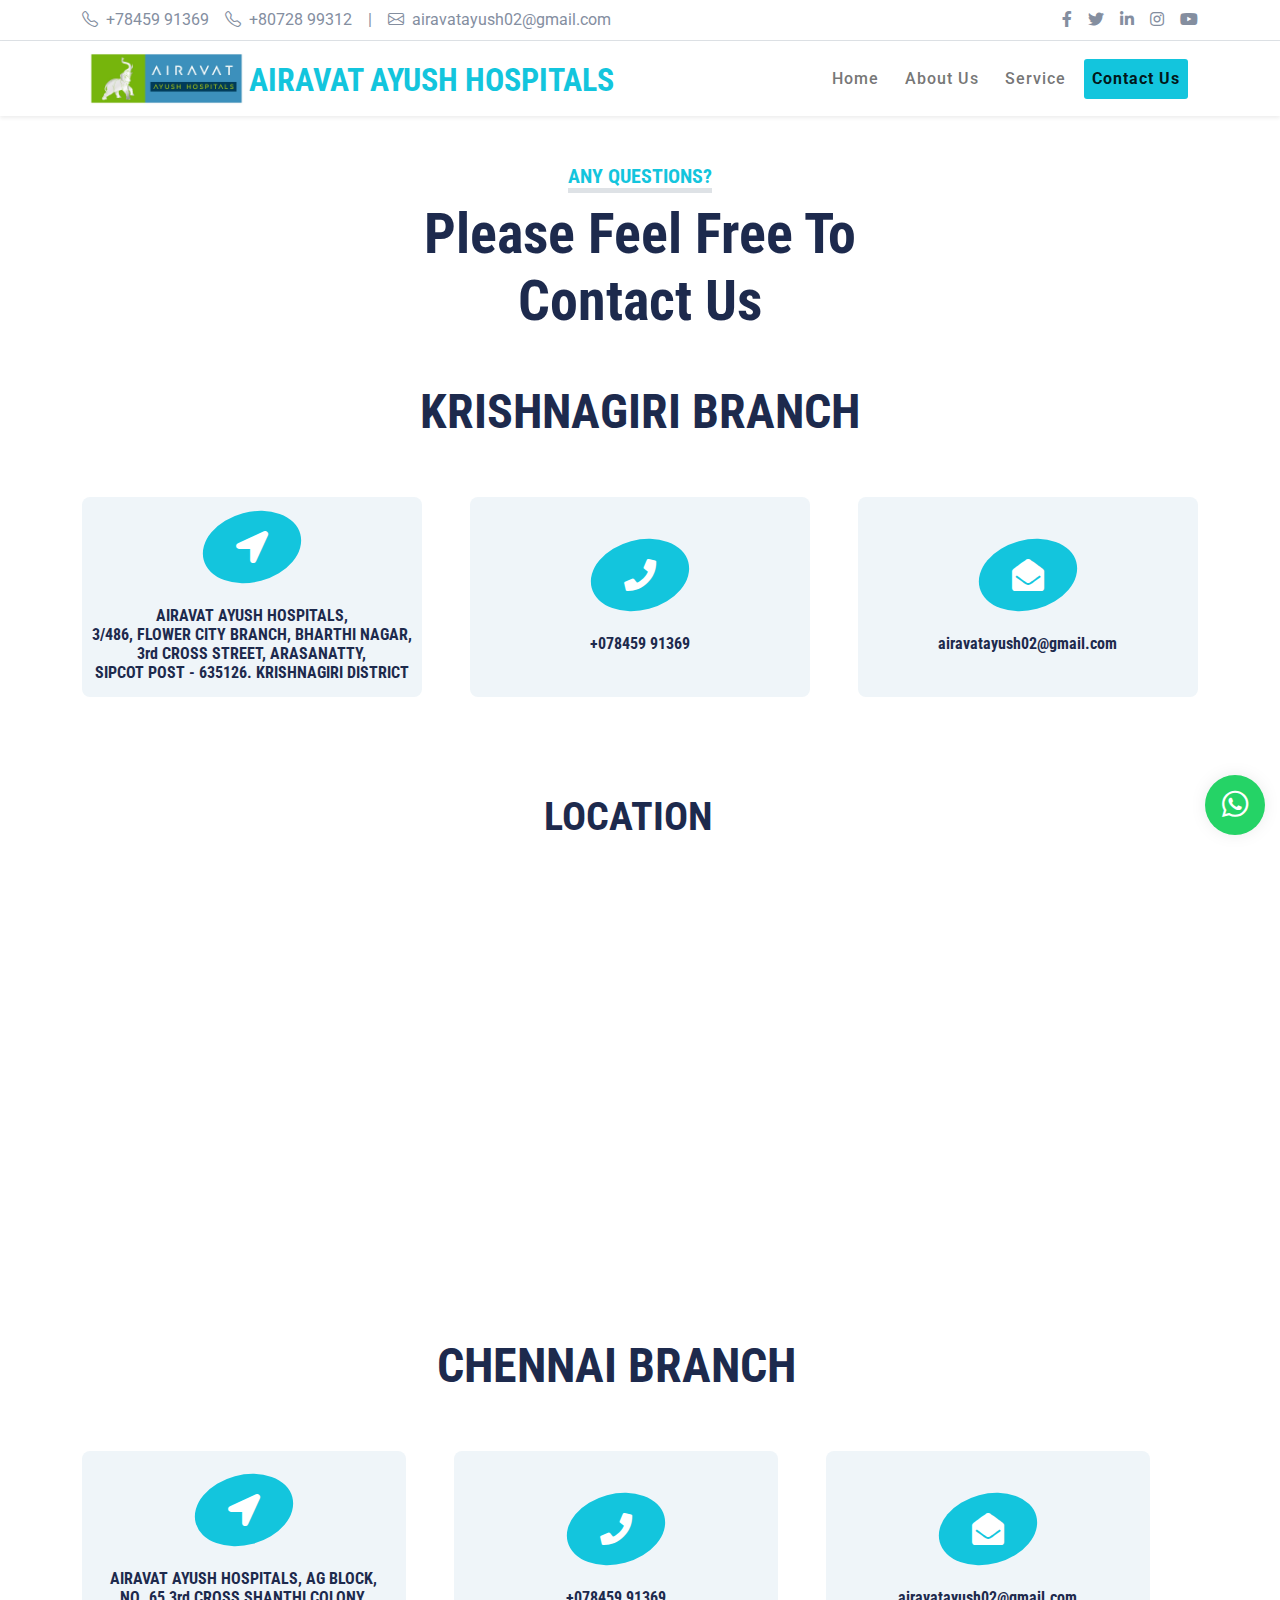
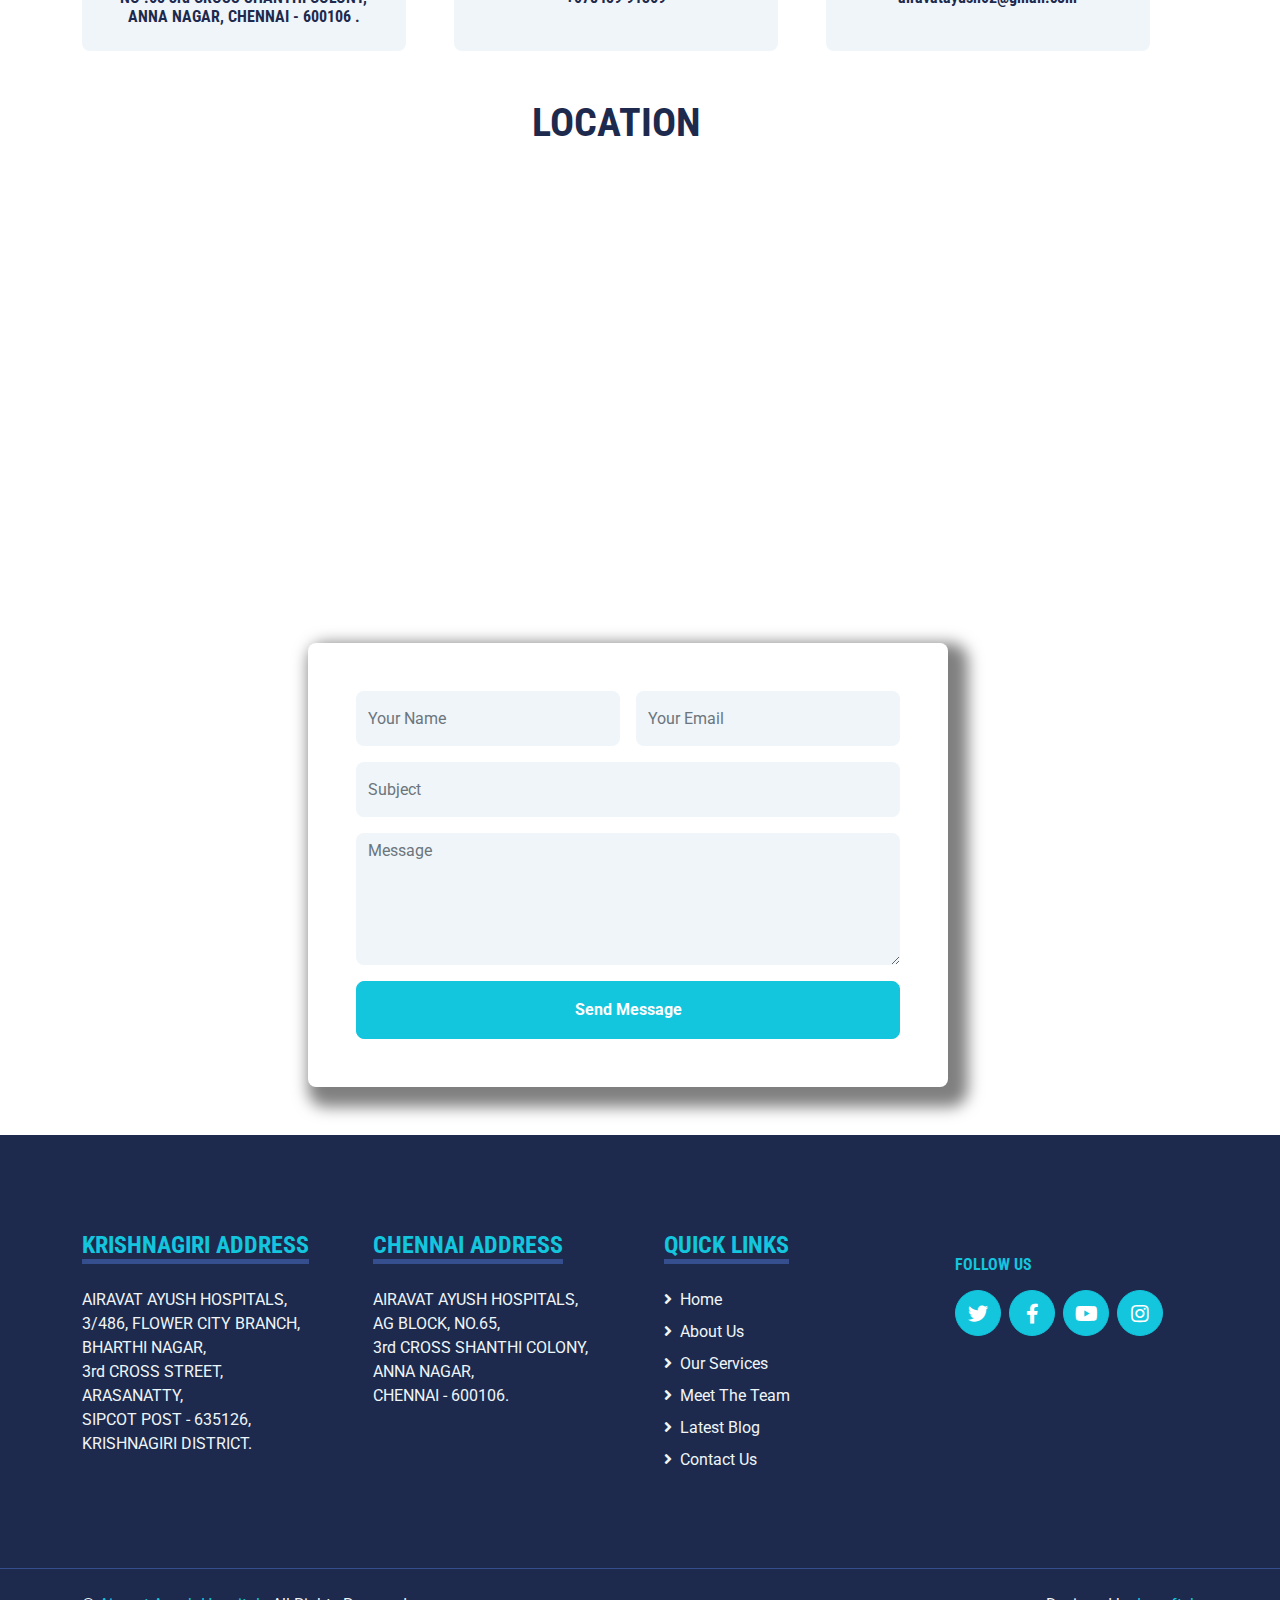
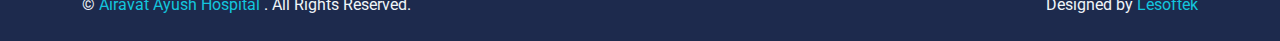
<file: contact.html>
<!DOCTYPE html>
<html lang="en">
<head>
    <meta charset="UTF-8">
    <meta name="viewport" content="width=device-width, initial-scale=1.0">
    <title>AIRAVAT AYUSH HOSPITAL</title>

     <!-- Favicon -->
     <link href="./img/logo.jpeg" rel="icon">

     <!-- Google Web Fonts -->
     <link rel="preconnect" href="https://fonts.gstatic.com">
     <link href="https://fonts.googleapis.com/css2?family=Roboto+Condensed:wght@400;700&family=Roboto:wght@400;700&display=swap" rel="stylesheet">  
 
     <!-- Icon Font Stylesheet -->
     <link href="https://cdnjs.cloudflare.com/ajax/libs/font-awesome/5.15.0/css/all.min.css" rel="stylesheet">
     <link href="https://cdn.jsdelivr.net/npm/bootstrap-icons@1.4.1/font/bootstrap-icons.css" rel="stylesheet">
    
      <!-- Libraries Stylesheet -->
    <link href="./lib/owlcarousel/assets/owl.carousel.min.css" rel="stylesheet">
    <link href="./lib/tempusdominus/css/tempusdominus-bootstrap-4.min.css" rel="stylesheet" />

 
     <!-- Customized Bootstrap Stylesheet -->
     <link href="./bootstrap.min.css" rel="stylesheet">
 
     <!-- Template Stylesheet -->
     <link href="./style.css" rel="stylesheet">
</head>
<body>

            <!-- Topbar Start -->
            <div class="container-fluid py-2 border-bottom d-none d-lg-block">
                <div class="container">
                    <div class="row">
                        <div class="col-md-6 text-center text-lg-start mb-2 mb-lg-0">
                            <div class="d-inline-flex align-items-center">
                                <a class="text-decoration-none text-body pe-3" href=""><i class="bi bi-telephone me-2"></i>+78459 91369</a>
                                <a class="text-decoration-none text-body pe-3" href=""><i class="bi bi-telephone me-2"></i>+80728 99312</a>
                                <span class="text-body">|</span>
                                <a class="text-decoration-none text-body px-3" href=""><i class="bi bi-envelope me-2"></i>airavatayush02@gmail.com</a>
                            </div>
                        </div>
                        <div class="col-md-6 text-center text-lg-end">
                            <div class="d-inline-flex align-items-center">
                                <a class="text-body px-2" href="">
                                    <i class="fab fa-facebook-f"></i>
                                </a>
                                <a class="text-body px-2" href="">
                                    <i class="fab fa-twitter"></i>
                                </a>
                                <a class="text-body px-2" href="">
                                    <i class="fab fa-linkedin-in"></i>
                                </a>
                                <a class="text-body px-2" href="">
                                    <i class="fab fa-instagram"></i>
                                </a>
                                <a class="text-body ps-2" href="">
                                    <i class="fab fa-youtube"></i>
                                </a>
                            </div>
                        </div>
                    </div>
                </div>
            </div>
            <!-- Topbar End -->
        
        
               <!-- Navbar Start -->
               <div class="container-fluid sticky-top bg-white shadow-sm">
                <div class="container">
                    <nav class="navbar navbar-expand-lg bg-white navbar-light py-3 py-lg-0">
                        <a href="index.html" class="navbar-brand">
                            
                                <img src="./img/AIRAVAT NATURALS LOGO  - 3_page-0001.jpg" class="me-3" height="65px" rel="" alt="">
                                <h1 class="m-0 fs-2 text-uppercase text-primary d-none d-lg-block" style="position: absolute; top: 20px; left: 15%;" >
                                Airavat Ayush Hospitals</h1>
                        </a>
                        <button class="navbar-toggler" type="button" data-bs-toggle="collapse" data-bs-target="#navbarCollapse">
                            <span class="navbar-toggler-icon"></span>
                        </button>
                        <div class="collapse navbar-collapse" id="navbarCollapse">
                            <div class="navbar-nav ms-auto py-0">
                                <a href="./index.html" class="nav-item nav-link">Home</a>
                                <a href="./about.html" class="nav-item nav-link">About Us</a>
                                <a href="./service.html" class="nav-item nav-link ">Service</a>
                                <a href="./contact.html" class="nav-item nav-link active">Contact Us</a>
                                 
                                        
                                    </div>
                                </div>
                               
                            </div>
                        </div>
                    </nav>
                
            <!-- Navbar End -->

             <!-- --WHATSAPP--- -->

          <div id="whatsapp">
            <a href=" https://wa.me/+7845991369" target="_blank" id="toggle1" class="wtsapp">
              <i class="fab fa-whatsapp"></i>
            </a>
          </div>


               <!-- Contact Start -->
    <div class="container-fluid pt-5">
        <div class="container">
            <div class="text-center mx-auto mb-5" style="max-width: 500px;">
                <h5 class="d-inline-block text-primary text-uppercase border-bottom border-5">Any Questions?</h5>
                <h1 class="display-4">Please Feel Free To Contact Us</h1>
            </div>
            
            <div class="row g-5 mb-5">
                <h5 class="display-5 text-center">KRISHNAGIRI BRANCH</h5>
                <div class="col-lg-4">
                    
                    <div class="bg-light rounded d-flex flex-column align-items-center justify-content-center text-center" style="height: 200px;">
                        <div class="d-flex align-items-center justify-content-center bg-primary rounded-circle mb-4" style="width: 100px; height: 70px; transform: rotate(-15deg);">
                            <i class="fa fa-2x fa-location-arrow text-white" style="transform: rotate(15deg);"></i>
                        </div>
                        <h6 class="mb-0">AIRAVAT AYUSH HOSPITALS,<br>
                            3/486, FLOWER CITY BRANCH,   
                           BHARTHI NAGAR,<br>  
                           3rd CROSS STREET, ARASANATTY, <br>
                           SIPCOT POST - 635126. 
                           KRISHNAGIRI DISTRICT</h6>
                    </div>
                </div>
                <div class="col-lg-4">
                    <div class="bg-light rounded d-flex flex-column align-items-center justify-content-center text-center" style="height: 200px;">
                        <div class="d-flex align-items-center justify-content-center bg-primary rounded-circle mb-4" style="width: 100px; height: 70px; transform: rotate(-15deg);">
                            <i class="fa fa-2x fa-phone text-white" style="transform: rotate(15deg);"></i>
                        </div>
                        <h6 class="mb-0">+078459 91369</h6>
                    </div>
                </div>
                <div class="col-lg-4">
                    <div class="bg-light rounded d-flex flex-column align-items-center justify-content-center text-center" style="height: 200px;">
                        <div class="d-flex align-items-center justify-content-center bg-primary rounded-circle mb-4" style="width: 100px; height: 70px; transform: rotate(-15deg);">
                            <i class="fa fa-2x fa-envelope-open text-white" style="transform: rotate(15deg);"></i>
                        </div>
                        <h6 class="mb-0">airavatayush02@gmail.com</h6>
                    </div>
                </div>
                <div class="row my-5">
                    <div class="col-12  mt-5" style="height: 400px;">
                        <h1 class="text-center">LOCATION</h1>
    
                        
                        <div class="position-relative h-100">
                            <iframe class="position-relative w-100 h-100"
                                src="https://www.google.com/maps/embed?pb=!1m18!1m12!1m3!1d3001156.4288297426!2d-78.01371936852176!3d42.72876761954724!2m3!1f0!2f0!3f0!3m2!1i1024!2i768!4f13.1!3m3!1m2!1s0x4ccc4bf0f123a5a9%3A0xddcfc6c1de189567!2sNew%20York%2C%20USA!5e0!3m2!1sen!2sbd!4v1603794290143!5m2!1sen!2sbd"
                                frameborder="0" style="border:0;" allowfullscreen="" aria-hidden="false"
                                tabindex="0"></iframe>
                        </div>
                    </div>
            </div>



            <div class="row g-5 mb-5">
                <h5 class="display-5 text-center">CHENNAI BRANCH</h5>
                <div class="col-lg-4">
                    <div class="bg-light rounded d-flex flex-column align-items-center justify-content-center text-center" style="height: 200px;">
                        <div class="d-flex align-items-center justify-content-center bg-primary rounded-circle mb-4" style="width: 100px; height: 70px; transform: rotate(-15deg);">
                            <i class="fa fa-2x fa-location-arrow text-white" style="transform: rotate(15deg);"></i>
                        </div>
                        <h6 class="mb-0">AIRAVAT AYUSH HOSPITALS, AG BLOCK, <br> NO .65  3rd CROSS SHANTHI COLONY,<br> ANNA NAGAR, CHENNAI - 600106 .</h6>
                    </div>
                </div>
                <div class="col-lg-4">
                    <div class="bg-light rounded d-flex flex-column align-items-center justify-content-center text-center" style="height: 200px;">
                        <div class="d-flex align-items-center justify-content-center bg-primary rounded-circle mb-4" style="width: 100px; height: 70px; transform: rotate(-15deg);">
                            <i class="fa fa-2x fa-phone text-white" style="transform: rotate(15deg);"></i>
                        </div>
                        <h6 class="mb-0">+078459 91369</h6>
                    </div>
                </div>
                <div class="col-lg-4">
                    <div class="bg-light rounded d-flex flex-column align-items-center justify-content-center text-center" style="height: 200px;">
                        <div class="d-flex align-items-center justify-content-center bg-primary rounded-circle mb-4" style="width: 100px; height: 70px; transform: rotate(-15deg);">
                            <i class="fa fa-2x fa-envelope-open text-white" style="transform: rotate(15deg);"></i>
                        </div>
                        <h6 class="mb-0">airavatayush02@gmail.com</h6>
                    </div>
                </div>
                <div class="col-12   my-5" style="height: 400px;">
                    <div class="position-relative h-100">
                        <h1 class="text-center">LOCATION</h1>
                        <a href="https://maps.app.goo.gl/anoFZdneXPk4HG4E9">
                        <iframe src="https://www.google.com/maps/embed?pb=!1m26!1m12!1m3!1d1991956.5286509478!2d78.08795160181758!3d12.808337161598544!2m3!1f0!2f0!3f0!3m2!1i1024!2i768!4f13.1!4m11!3e6!4m3!3m2!1d12.508892399999999!2d78.5700197!4m5!1s0x3a52650036a20315%3A0xd5704e168dafe38b!2sairavat%20hospitals%20locations!3m2!1d13.0814519!2d80.2170773!5e0!3m2!1sen!2sin!4v1724407913487!5m2!1sen!2sin"  height="450" class="col-md-12" style="border:0;" allowfullscreen="" loading="lazy" referrerpolicy="no-referrer-when-downgrade"></iframe></a>
                    </div>
                </div>
            </div>
           
            <div class="row justify-content-center position-relative" >
                <div class="col-lg-8">
                    <div class=" rounded p-5 m-5 mb-0" style="box-shadow: 10px 10px 15px 10px rgba(0, 0, 0,0.5);">
                        <form action="https://formspree.io/f/mvgpwlko" method="POST">
                            <div class="row g-3">
                                <div class="col-12 col-sm-6">
                                    <input type="text" class="form-control bg-light border-0" name="Name" placeholder="Your Name" style="height: 55px;">
                                </div>
                                <div class="col-12 col-sm-6">
                                    <input type="email" class="form-control bg-light border-0" name="Mail" placeholder="Your Email" style="height: 55px;">
                                </div>
                                <div class="col-12">
                                    <input type="text" class="form-control bg-light border-0" name="Subject" placeholder="Subject" style="height: 55px;">
                                </div>
                                <div class="col-12">
                                    <textarea class="form-control bg-light border-0" name="Message" rows="5" placeholder="Message"></textarea>
                                </div>
                                <div class="col-12">
                                    <button class="btn btn-primary w-100 py-3" type="submit">Send Message</button>
                                </div>
                            </div>
                        </form>
                    </div>
                </div>
            </div>

          
           
          
                
            </div>
        </div>
    </div>
    <!-- Contact End -->

        <!-- Footer Start -->
        <div class="container-fluid bg-dark text-light mt-5 py-5">
            <div class="container py-5">
                <div class="row g-5">
                    <div class="col-lg-3 col-md-6">
                        <h4 class="d-inline-block text-primary text-uppercase border-bottom border-5 border-secondary mb-4">KRISHNAGIRI ADDRESS</h4>
                        <div class="d-flex flex-column  justify-content-start">
                        
                            <p>AIRAVAT AYUSH HOSPITALS,<br>
                              3/486, FLOWER CITY BRANCH,<br>
                             BHARTHI NAGAR, <br>3rd CROSS STREET,
                             ARASANATTY,<br>
                               SIPCOT POST - 635126,<br>
                               KRISHNAGIRI DISTRICT.</p>
                        </div>
                    </div>
                   
                    <div class="col-lg-3 col-md-6">
                        <h4 class="d-inline-block text-primary text-uppercase border-bottom border-5 border-secondary mb-4">CHENNAI ADDRESS</h4>
                        <div class="d-flex flex-column justify-content-start">
                            <p>AIRAVAT AYUSH HOSPITALS, <br>    
                                AG BLOCK,
                                NO.65, <br> 3rd CROSS SHANTHI COLONY,<br>
                               ANNA NAGAR,<br> CHENNAI - 600106.</p>
                        </div>
                     
                    </div>
                    <div class="col-lg-3 col-md-6">
                        <h4 class="d-inline-block text-primary text-uppercase border-bottom border-5 border-secondary mb-4">Quick Links</h4>
                        <div class="d-flex flex-column justify-content-start">
                            <a class="text-light mb-2" href="./index.html"><i class="fa fa-angle-right me-2"></i>Home</a>
                            <a class="text-light mb-2" href="./about.html"><i class="fa fa-angle-right me-2"></i>About Us</a>
                            <a class="text-light mb-2" href="./service.html"><i class="fa fa-angle-right me-2"></i>Our Services</a>
                            <a class="text-light mb-2" href="./about.html"><i class="fa fa-angle-right me-2"></i>Meet The Team</a>
                            <a class="text-light mb-2" href="#"><i class="fa fa-angle-right me-2"></i>Latest Blog</a>
                            <a class="text-light" href="./contact.html"><i class="fa fa-angle-right me-2"></i>Contact Us</a>
                        </div>
                    </div>
                    <div class="col-lg-3 col-md-6">
                       
                        <h6 class="text-primary text-uppercase mt-4 mb-3">Follow Us</h6>
                        <div class="d-flex">
                            <a class="btn btn-lg btn-primary btn-lg-square rounded-circle me-2" href="https://x.com/AiravatAyu28718"><i class="fab fa-twitter"></i></a>
                            <a class="btn btn-lg btn-primary btn-lg-square rounded-circle me-2" href="https://www.facebook.com/checkpoint/1501092823525282/?next=https%3A%2F%2Fwww.facebook.com%2F"><i class="fab fa-facebook-f"></i></a>
                            <a class="btn btn-lg btn-primary btn-lg-square rounded-circle me-2" href="https://www.youtube.com/channel/UCuftsLmvCOj3Rt19c3B7wJg"><i class="fab fa-youtube"></i></a>
                            <a class="btn btn-lg btn-primary btn-lg-square rounded-circle" href="https://www.instagram.com/airavat_ayush/"><i class="fab fa-instagram"></i></a>
                        </div>
                    </div>
                </div>
            </div>
        </div>
        <div class="container-fluid bg-dark text-light border-top border-secondary py-4">
            <div class="container">
                <div class="row g-5">
                    <div class="col-md-6 text-center text-md-start">
                        <p class="mb-md-0">&copy; <a class="text-primary" href="./index.html">Airavat Ayush Hospital </a>. All Rights Reserved.</p>
                    </div>
                    <div class="col-md-6 text-center text-md-end">
                        <p class="mb-0">Designed by <a class="text-primary" href="http://www.lesoftek.com/">Lesoftek</a></p>
                    </div>
                </div>
            </div>
        </div>
        <!-- Footer End -->


 <!-- JavaScript Libraries -->
 <script src="https://code.jquery.com/jquery-3.4.1.min.js"></script>
 <script src="https://cdn.jsdelivr.net/npm/bootstrap@5.0.0/dist/js/bootstrap.bundle.min.js"></script>
 <script src="./lib/easing/easing.min.js"></script>
 <script src="./lib/waypoints/waypoints.min.js"></script>
 <script src="./lib/owlcarousel/owl.carousel.min.js"></script>
 <script src="./lib/tempusdominus/js/moment.min.js"></script>
 <script src="./lib/tempusdominus/js/moment-timezone.min.js"></script>
 <script src="./lib/tempusdominus/js/tempusdominus-bootstrap-4.min.js"></script>


 <script src="./main.js"></script>




</body>
</html>
</file>
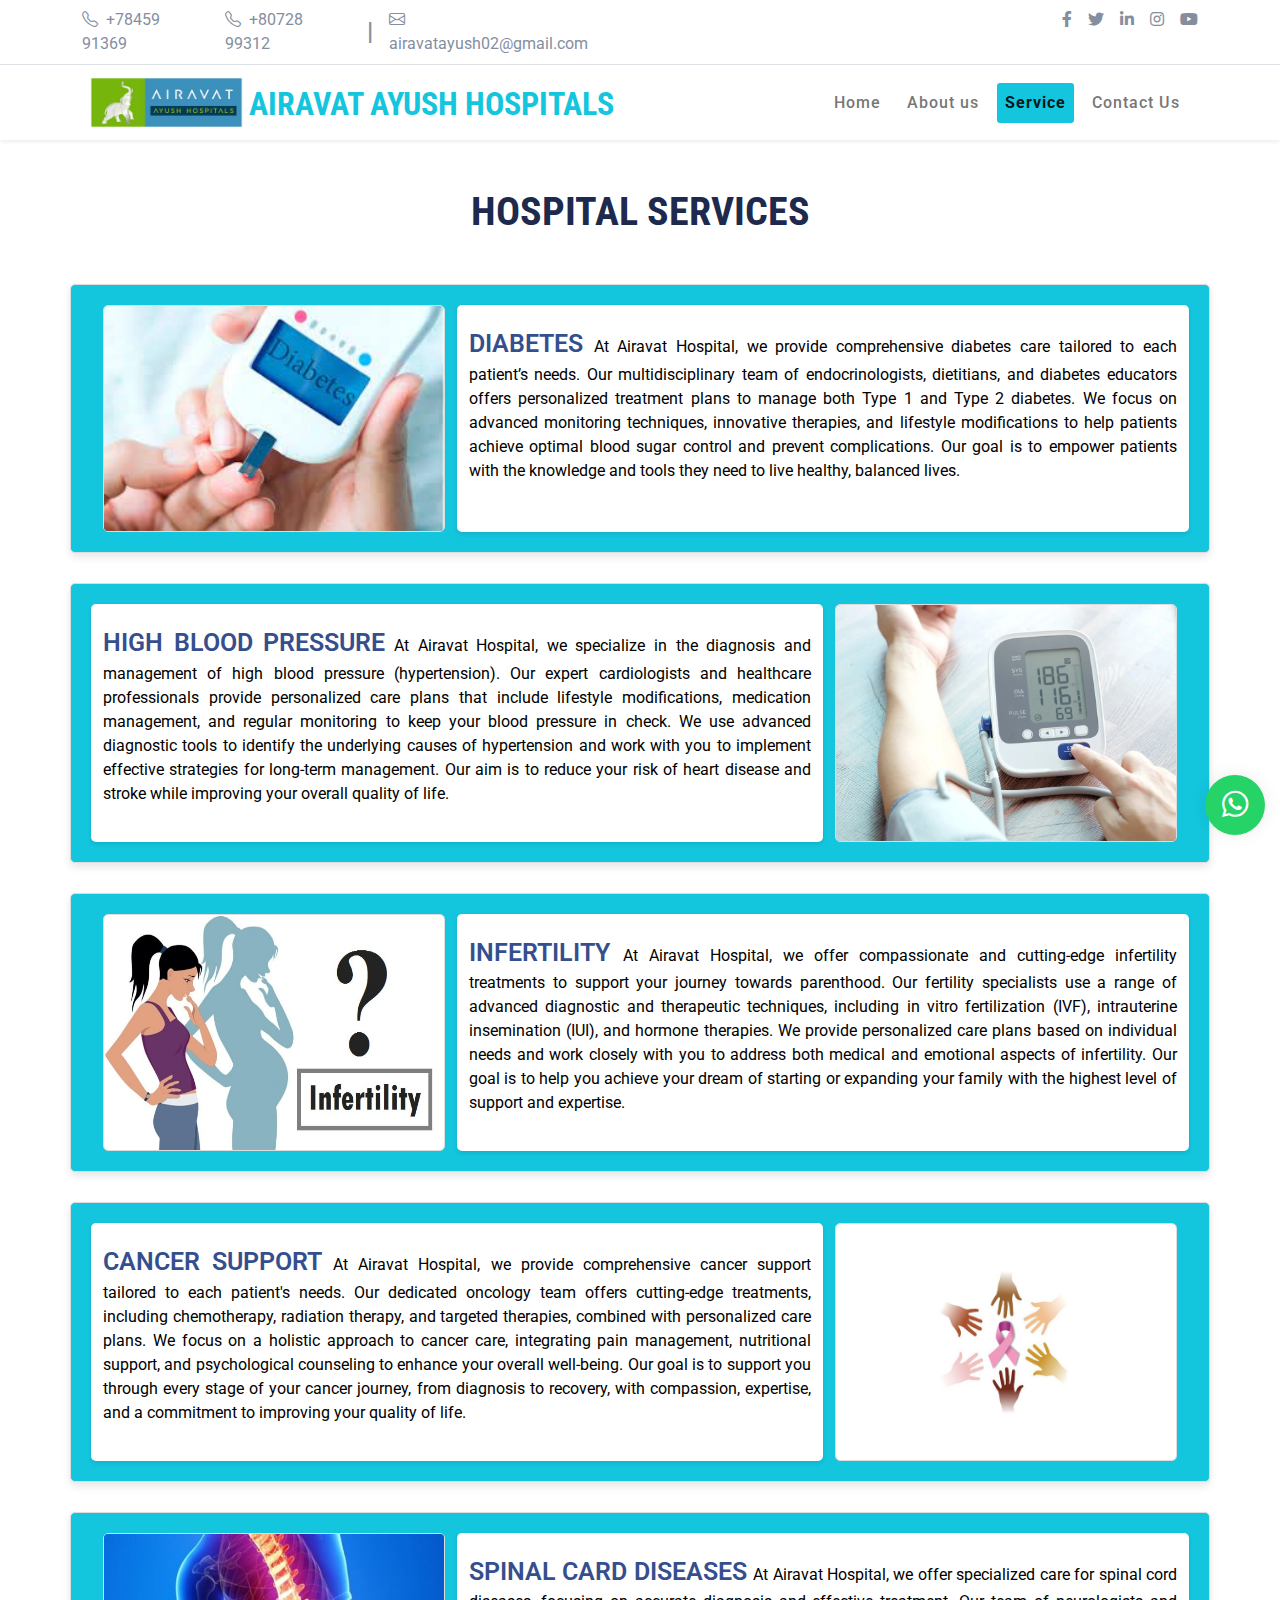
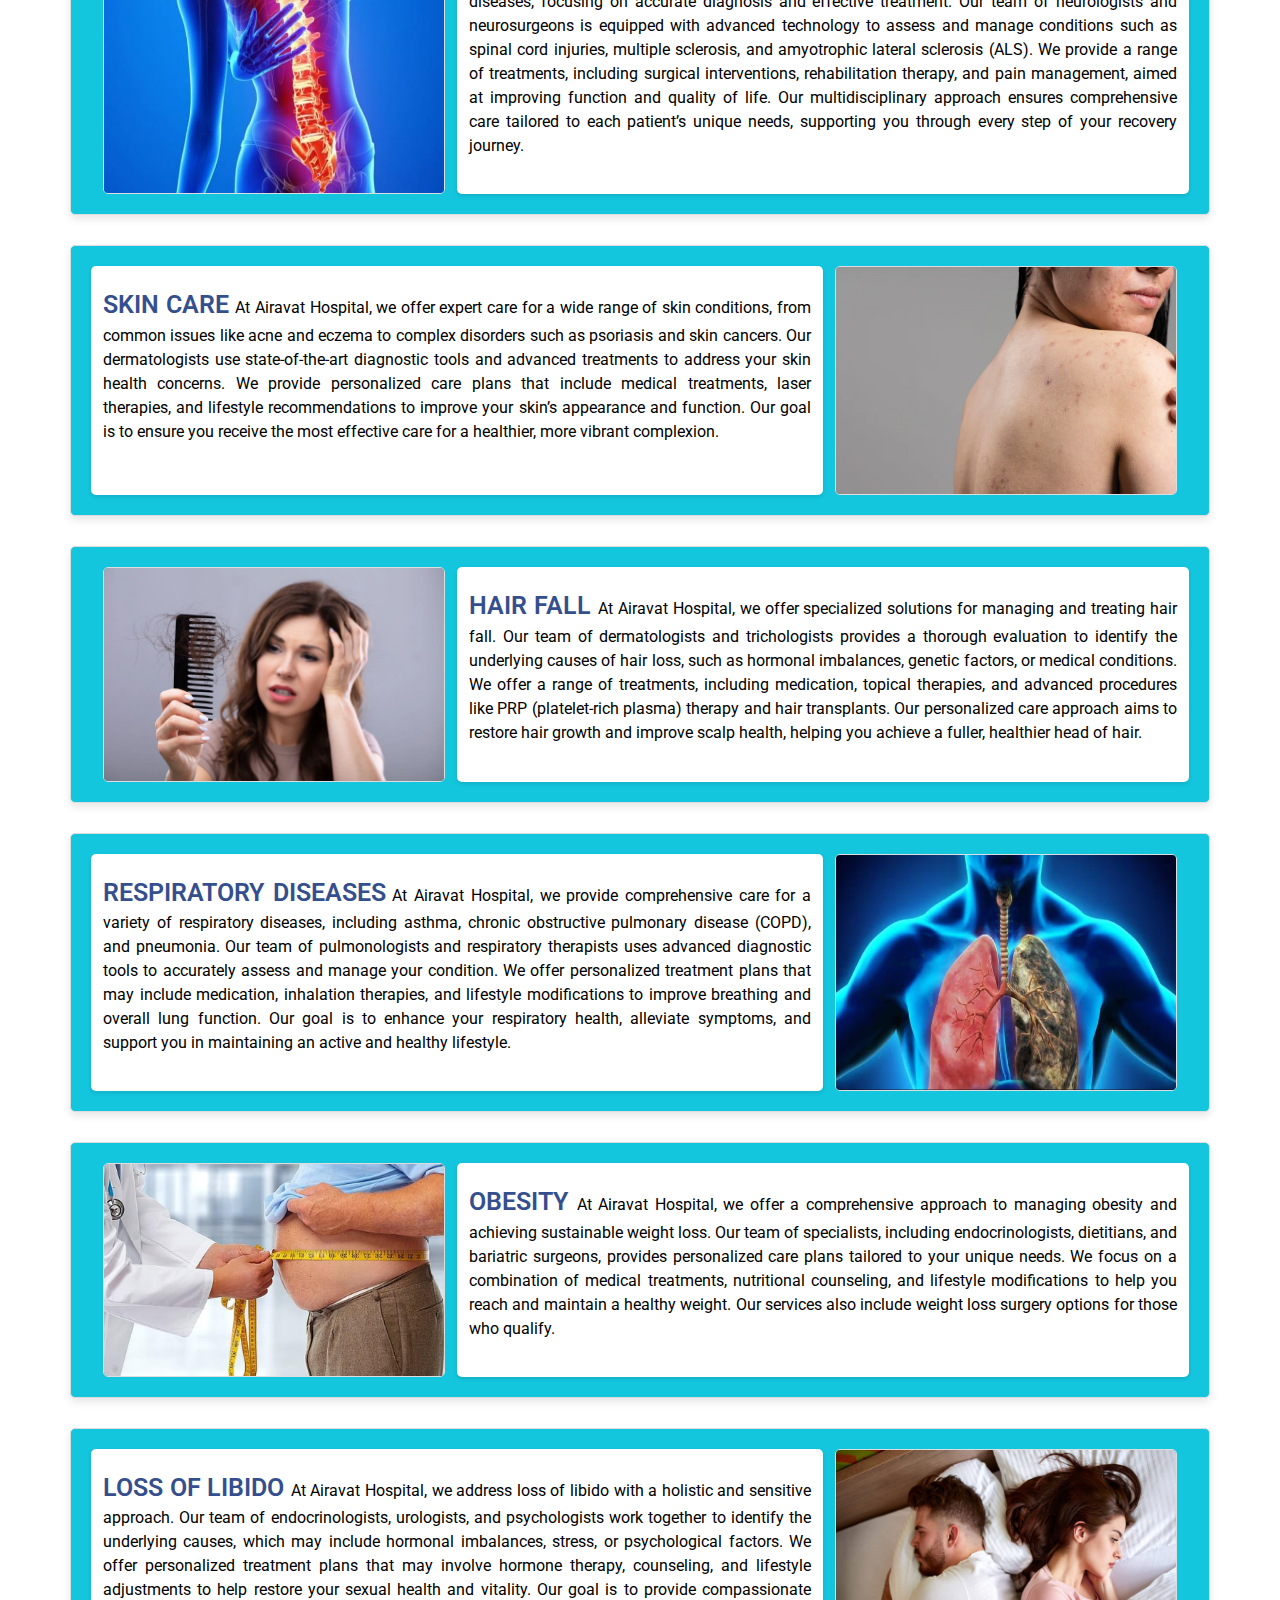
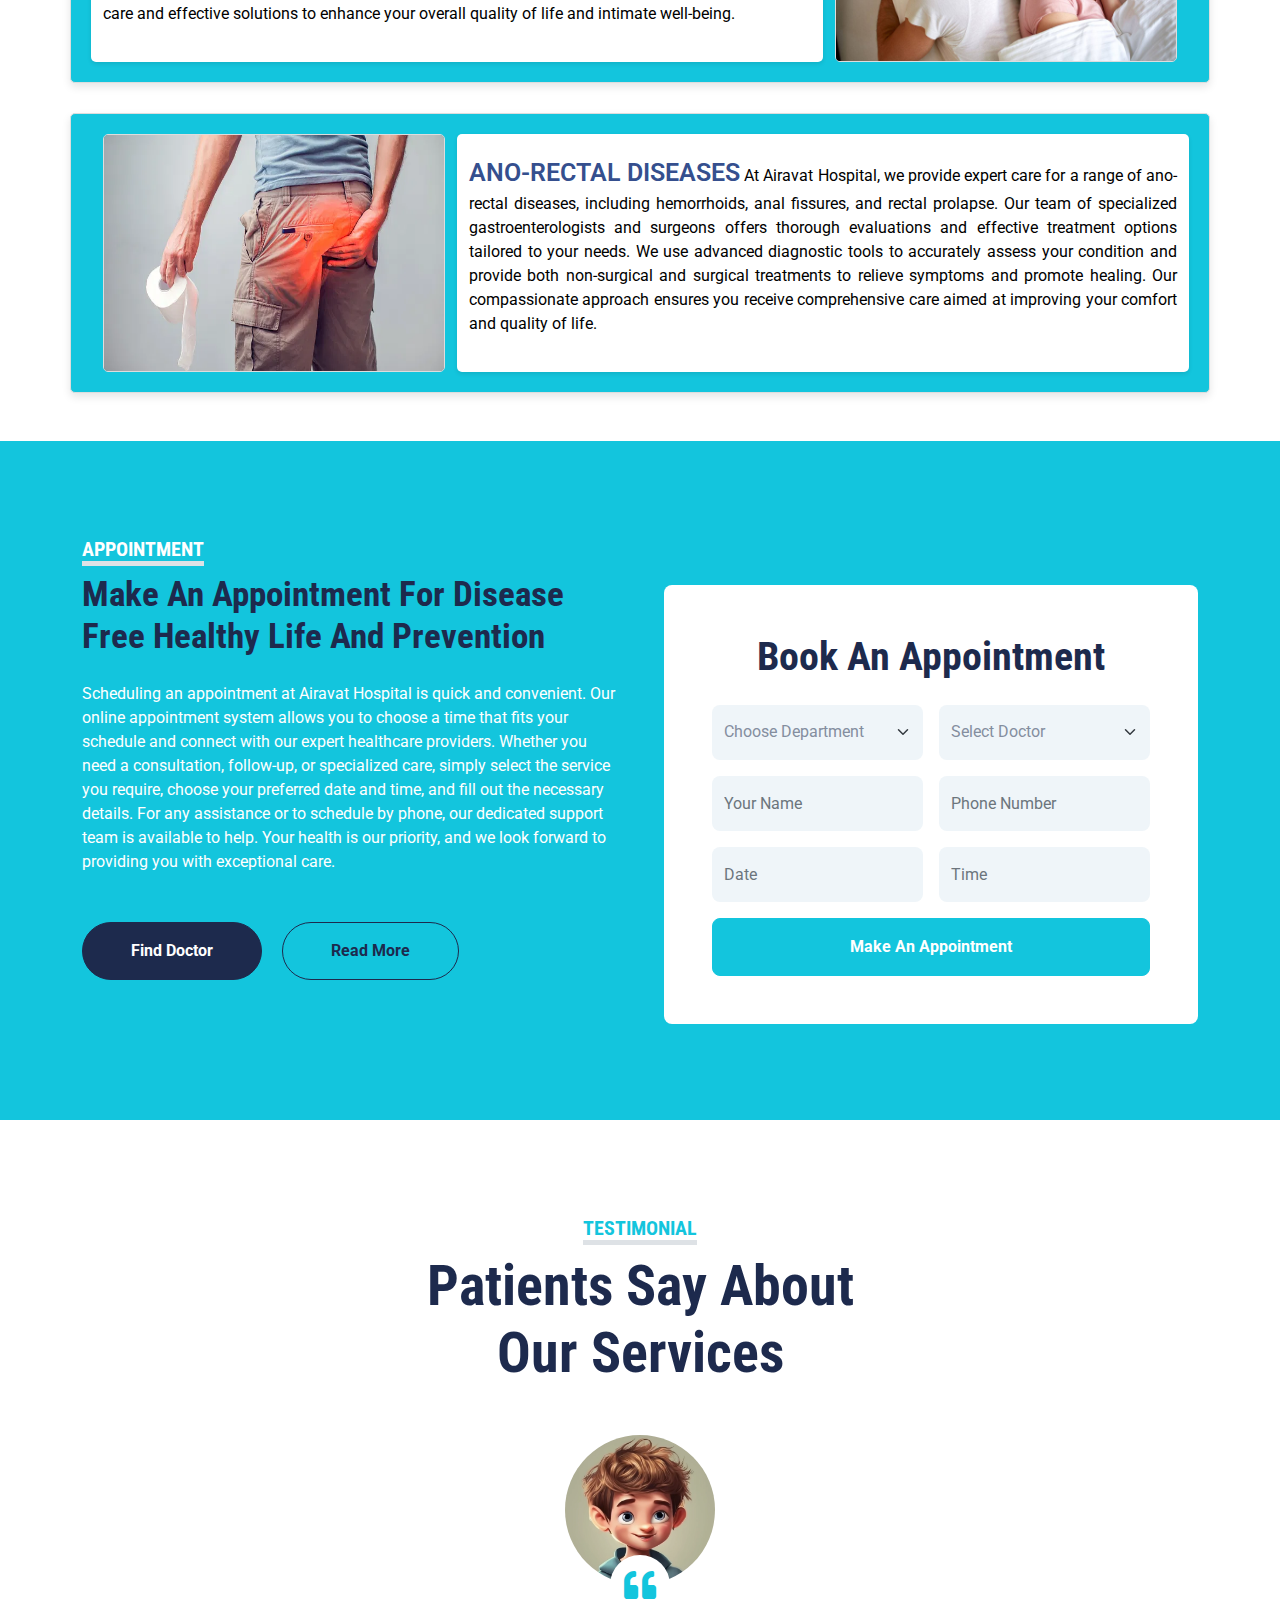
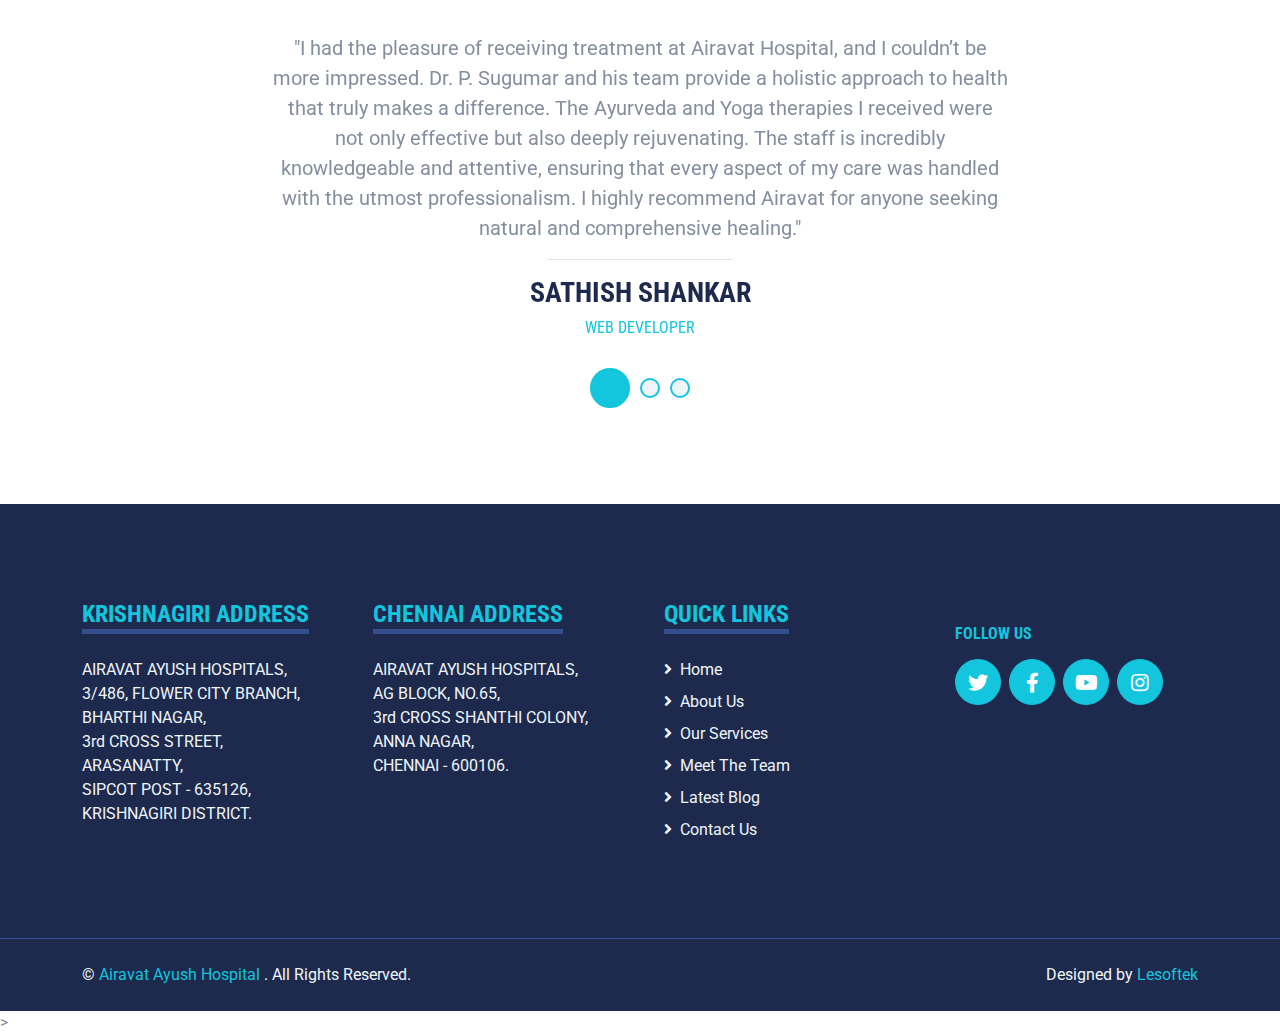
<file: service.html>
<!DOCTYPE html>
<html lang="en">
<head>
    <meta charset="UTF-8">
    <meta name="viewport" content="width=device-width, initial-scale=1.0">
    <title>AIRAVAT AYUSH HOSPITAL</title>

    <style>
        
         .image-text-section {
            margin-bottom: 30px;
            box-shadow: 0 4px 8px rgba(0, 0, 0, 0.1);
            border: 1px solid #ddd;
            padding: 20px;
            border-radius: 5px;
            background-color: #13C5DD;
        }
        span{
            font-size: 25px;
            color: #354F8E;
            font-weight: 600;
            
        }
        .image-text-section img {
            width: 100%;
            height: 100%;
            max-width: 350px; /* Ensure images are medium-sized */
            border: 1px solid #ddd;
            border-radius: 5px;
        }
        .text-content {
            background-color: white;
            padding: 20px;
            border-radius: 5px;
            box-shadow: 0 2px 4px rgba(0, 0, 0, 0.1);
            text-align: justify;
            color: black;
        }
    </style>
    


     <!-- Favicon -->
     <link href="./img/logo.jpeg" rel="icon">

     <!-- Google Web Fonts -->
     <link rel="preconnect" href="https://fonts.gstatic.com">
     <link href="https://fonts.googleapis.com/css2?family=Roboto+Condensed:wght@400;700&family=Roboto:wght@400;700&display=swap" rel="stylesheet">  
 
     <!-- Icon Font Stylesheet -->
     <link href="https://cdnjs.cloudflare.com/ajax/libs/font-awesome/5.15.0/css/all.min.css" rel="stylesheet">
     <link href="https://cdn.jsdelivr.net/npm/bootstrap-icons@1.4.1/font/bootstrap-icons.css" rel="stylesheet">
    
      <!-- Libraries Stylesheet -->
    <link href="./lib/owlcarousel/assets/owl.carousel.min.css" rel="stylesheet">
    <link href="./lib/tempusdominus/css/tempusdominus-bootstrap-4.min.css" rel="stylesheet" />

 
     <!-- Customized Bootstrap Stylesheet -->
     <link href="./bootstrap.min.css" rel="stylesheet">
 
     <!-- Template Stylesheet -->
     <link href="./style.css" rel="stylesheet">
    
</head>
<body>
    
              <!-- Topbar Start -->
              <div class="container-fluid py-2 border-bottom d-none d-lg-block">
                <div class="container">
                    <div class="row">
                        <div class="col-md-6 text-center text-lg-start mb-2 mb-lg-0">
                            <div class="d-inline-flex align-items-center">
                                <a class="text-decoration-none text-body pe-3" href=""><i class="bi bi-telephone me-2"></i>+78459 91369</a>
                                <a class="text-decoration-none text-body pe-3" href=""><i class="bi bi-telephone me-2"></i>+80728 99312</a>
                                <span class="text-body">|</span>
                                <a class="text-decoration-none text-body px-3" href=""><i class="bi bi-envelope me-2"></i>airavatayush02@gmail.com</a>
                            </div>
                        </div>
                        <div class="col-md-6 text-center text-lg-end">
                            <div class="d-inline-flex align-items-center">
                                <a class="text-body px-2" href="">
                                    <i class="fab fa-facebook-f"></i>
                                </a>
                                <a class="text-body px-2" href="">
                                    <i class="fab fa-twitter"></i>
                                </a>
                                <a class="text-body px-2" href="">
                                    <i class="fab fa-linkedin-in"></i>
                                </a>
                                <a class="text-body px-2" href="">
                                    <i class="fab fa-instagram"></i>
                                </a>
                                <a class="text-body ps-2" href="">
                                    <i class="fab fa-youtube"></i>
                                </a>
                            </div>
                        </div>
                    </div>
                </div>
            </div>
            <!-- Topbar End -->
        
        
                    <!-- Navbar Start -->
                    <div class="container-fluid sticky-top bg-white shadow-sm">
                        <div class="container">
                            <nav class="navbar navbar-expand-lg bg-white navbar-light py-3 py-lg-0">
                                <a href="index.html" class="navbar-brand">
                                    
                                        <img src="./img/AIRAVAT NATURALS LOGO  - 3_page-0001.jpg" class="me-3" height="65px" rel="" alt="">
                                        <h1 class="m-0 fs-2 text-uppercase text-primary d-none d-lg-block" style="position: absolute; top: 20px; left: 15%;" >
                                        Airavat Ayush Hospitals</h1>
                                </a>
                                <button class="navbar-toggler" type="button" data-bs-toggle="collapse" data-bs-target="#navbarCollapse">
                                    <span class="navbar-toggler-icon"></span>
                                </button>
                                <div class="collapse navbar-collapse" id="navbarCollapse">
                                    <div class="navbar-nav ms-auto py-0">
                                        <a href="./index.html" class="nav-item nav-link">Home</a>
                                        <a href="./about.html" class="nav-item nav-link">About us</a>
                                        <a href="./service.html" class="nav-item nav-link active">Service</a>
                                        <a href="./contact.html" class="nav-item nav-link">Contact Us</a>
                                         
                                                
                                            </div>
                                        </div>
                                       
                                    </div>
                                </div>
                            </nav>
                        
                    <!-- Navbar End -->

                     <!-- --WHATSAPP--- -->

          <div id="whatsapp">
            <a href=" https://wa.me/+7845991369" target="_blank" id="toggle1" class="wtsapp">
              <i class="fab fa-whatsapp"></i>
            </a>
          </div>


      
            <div class="container my-5" >
                <h1 class="text-center mb-5" data-aos="fade-up">HOSPITAL SERVICES</h1>
                <div class="lines">  </div>
            
                <div  class="row image-text-section" data-aos="fade-up">
                    <div class="col-md-4 order-md-1">
                        <img src="./img/sugar.jpeg" alt="Image 1">
                    </div>
                    <div class="col-md-8 text-content order-md-2">
                        <p> <span class="text-uppercase"> Diabetes </span>
                                At Airavat Hospital, we provide comprehensive diabetes care tailored to each patient’s needs. Our multidisciplinary team of endocrinologists, dietitians, and diabetes educators offers personalized treatment plans to manage both Type 1 and Type 2 diabetes. We focus on advanced monitoring techniques, innovative therapies, and lifestyle modifications to help patients achieve optimal blood sugar control and prevent complications. Our goal is to empower patients with the knowledge and tools they need to live healthy, balanced lives.</p>
                    </div>
                </div>
            
                <div class="row image-text-section" data-aos="fade-up">
                    <div class="col-md-4 order-md-2">
                        <img src="./img/bp.webp" alt="Image 2">
                    </div>
                    <div class="col-md-8 text-content order-md-1">
                        <p> <span class="text-uppercase"> High Blood Pressure</span>
                            At Airavat Hospital, we specialize in the diagnosis and management of high blood pressure (hypertension). Our expert cardiologists and healthcare professionals provide personalized care plans that include lifestyle modifications, medication management, and regular monitoring to keep your blood pressure in check. We use advanced diagnostic tools to identify the underlying causes of hypertension and work with you to implement effective strategies for long-term management. Our aim is to reduce your risk of heart disease and stroke while improving your overall quality of life.</p>
                    </div>
                </div>
            
                <div class="row image-text-section" data-aos="fade-up">
                    <div class="col-md-4 order-md-1">
                        <img src="./img/ Infertility.jpg" alt="Image 3">
                    </div>
                    <div class="col-md-8 text-content order-md-2">
                        <p> <span class="text-uppercase"> Infertility </span>
                            At Airavat Hospital, we offer compassionate and cutting-edge infertility treatments to support your journey towards parenthood. Our fertility specialists use a range of advanced diagnostic and therapeutic techniques, including in vitro fertilization (IVF), intrauterine insemination (IUI), and hormone therapies. We provide personalized care plans based on individual needs and work closely with you to address both medical and emotional aspects of infertility. Our goal is to help you achieve your dream of starting or expanding your family with the highest level of support and expertise.</p>
                    </div>
                </div>
            
                <div class="row image-text-section" data-aos="fade-up">
                    <div class="col-md-4 order-md-2">
                        <img src="./img/Cancer Support.jpg" alt="Image 4">
                    </div>
                    <div class="col-md-8 text-content order-md-1">
                        <p> <span class="text-uppercase"> Cancer Support </span>
                            At Airavat Hospital, we provide comprehensive cancer support tailored to each patient's needs. Our dedicated oncology team offers cutting-edge treatments, including chemotherapy, radiation therapy, and targeted therapies, combined with personalized care plans. We focus on a holistic approach to cancer care, integrating pain management, nutritional support, and psychological counseling to enhance your overall well-being. Our goal is to support you through every stage of your cancer journey, from diagnosis to recovery, with compassion, expertise, and a commitment to improving your quality of life.</p>
                    </div>
                </div>
            
                <div class="row image-text-section" data-aos="fade-up">
                    <div class="col-md-4 order-md-1">
                        <img src="./img/Spinal Card Diseases .jpg" alt="Image 5">
                    </div>
                    <div class="col-md-8 text-content order-md-2">
                        <p> <span class="text-uppercase">  Spinal Card Diseases </span>
                            At Airavat Hospital, we offer specialized care for spinal cord diseases, focusing on accurate diagnosis and effective treatment. Our team of neurologists and neurosurgeons is equipped with advanced technology to assess and manage conditions such as spinal cord injuries, multiple sclerosis, and amyotrophic lateral sclerosis (ALS). We provide a range of treatments, including surgical interventions, rehabilitation therapy, and pain management, aimed at improving function and quality of life. Our multidisciplinary approach ensures comprehensive care tailored to each patient’s unique needs, supporting you through every step of your recovery journey.</p>
                    </div>
                </div>
            
                <div class="row image-text-section" data-aos="fade-up">
                    <div class="col-md-4 order-md-2">
                        <img src="./img/Skin Diseases .webp" alt="Image 6">
                    </div>
                    <div class="col-md-8 text-content order-md-1">
                        <p> <span class="text-uppercase">  Skin Care </span>
                            At Airavat Hospital, we offer expert care for a wide range of skin conditions, from common issues like acne and eczema to complex disorders such as psoriasis and skin cancers. Our dermatologists use state-of-the-art diagnostic tools and advanced treatments to address your skin health concerns. We provide personalized care plans that include medical treatments, laser therapies, and lifestyle recommendations to improve your skin’s appearance and function. Our goal is to ensure you receive the most effective care for a healthier, more vibrant complexion.</p>
                    </div>
                </div>
            
                <div class="row image-text-section" data-aos="fade-up">
                    <div class="col-md-4 order-md-1">
                        <img src="./img/ Hair Fall .webp" alt="Image 7">
                    </div>
                    <div class="col-md-8 text-content order-md-2">
                        <p> <span class="text-uppercase"> Hair Fall </span>
                            At Airavat Hospital, we offer specialized solutions for managing and treating hair fall. Our team of dermatologists and trichologists provides a thorough evaluation to identify the underlying causes of hair loss, such as hormonal imbalances, genetic factors, or medical conditions. We offer a range of treatments, including medication, topical therapies, and advanced procedures like PRP (platelet-rich plasma) therapy and hair transplants. Our personalized care approach aims to restore hair growth and improve scalp health, helping you achieve a fuller, healthier head of hair.</p>
                    </div>
                </div>
            
                <div class="row image-text-section" data-aos="fade-up">
                    <div class="col-md-4 order-md-2">
                        <img src="./img/Respiratory Diseases .avif" alt="Image 8">
                    </div>
                    <div class="col-md-8 text-content order-md-1">
                        <p> <span class="text-uppercase"> Respiratory Diseases</span>
                            At Airavat Hospital, we provide comprehensive care for a variety of respiratory diseases, including asthma, chronic obstructive pulmonary disease (COPD), and pneumonia. Our team of pulmonologists and respiratory therapists uses advanced diagnostic tools to accurately assess and manage your condition. We offer personalized treatment plans that may include medication, inhalation therapies, and lifestyle modifications to improve breathing and overall lung function. Our goal is to enhance your respiratory health, alleviate symptoms, and support you in maintaining an active and healthy lifestyle.</p>
                    </div>
                </div>
            
                <div class="row image-text-section" data-aos="fade-up">
                    <div class="col-md-4 order-md-1">
                        <img src="./img/Obesity .jpg" alt="Image 7">
                    </div>
                    <div class="col-md-8 text-content order-md-2">
                        <p> <span class="text-uppercase"> Obesity </span>
                            At Airavat Hospital, we offer a comprehensive approach to managing obesity and achieving sustainable weight loss. Our team of specialists, including endocrinologists, dietitians, and bariatric surgeons, provides personalized care plans tailored to your unique needs. We focus on a combination of medical treatments, nutritional counseling, and lifestyle modifications to help you reach and maintain a healthy weight. Our services also include weight loss surgery options for those who qualify. </p>
                    </div>
                </div>
            
                <div class="row image-text-section" data-aos="fade-up">
                    <div class="col-md-4 order-md-2">
                        <img src="./img/Loss Of Libido.jpg" alt="Image 8">
                    </div>
                    <div class="col-md-8 text-content order-md-1">
                        <p> <span class="text-uppercase"> Loss Of Libido </span>
                            At Airavat Hospital, we address loss of libido with a holistic and sensitive approach. Our team of endocrinologists, urologists, and psychologists work together to identify the underlying causes, which may include hormonal imbalances, stress, or psychological factors. We offer personalized treatment plans that may involve hormone therapy, counseling, and lifestyle adjustments to help restore your sexual health and vitality. Our goal is to provide compassionate care and effective solutions to enhance your overall quality of life and intimate well-being.</p>
                    </div>
                </div>
            
                <div class="row image-text-section" data-aos="fade-up">
                    <div class="col-md-4 order-md-1">
                        <img src="./img/Ano-Rectal Diseases.webp"  alt="Image 7">
                    </div>
                    <div class="col-md-8 text-content order-md-2">
                        <p> <span class="text-uppercase"> Ano-Rectal Diseases</span>
                            At Airavat Hospital, we provide expert care for a range of ano-rectal diseases, including hemorrhoids, anal fissures, and rectal prolapse. Our team of specialized gastroenterologists and surgeons offers thorough evaluations and effective treatment options tailored to your needs. We use advanced diagnostic tools to accurately assess your condition and provide both non-surgical and surgical treatments to relieve symptoms and promote healing. Our compassionate approach ensures you receive comprehensive care aimed at improving your comfort and quality of life.
            </p>
                    </div>
                </div>
            </div>




             <!-- Appointment Start -->
        <div class="container-fluid bg-primary my-5 py-5">
            <div class="container py-5">
                <div class="row gx-5">
                    <div class="col-lg-6 mb-5 mb-lg-0">
                        <div class="mb-4">
                            <h5 class="d-inline-block text-white text-uppercase border-bottom border-5">Appointment</h5>
                            <h2 class="" style="font-size: 35px;">Make An Appointment For Disease Free Healthy Life And Prevention</h2>
                        </div>
                        <p class="text-white mb-5">Scheduling an appointment at Airavat Hospital is quick and convenient. Our online appointment system allows you to choose a time that fits your schedule and connect with our expert healthcare providers. Whether you need a consultation, follow-up, or specialized care, simply select the service you require, choose your preferred date and time, and fill out the necessary details.

                            For any assistance or to schedule by phone, our dedicated support team is available to help. Your health is our priority, and we look forward to providing you with exceptional care.
                            
                            </p>
                        <a class="btn btn-dark rounded-pill py-3 px-5 me-3" href="">Find Doctor</a>
                        <a class="btn btn-outline-dark rounded-pill py-3 px-5" href="">Read More</a>
                    </div>
                    <div class="col-lg-6 mt-5">
                        <div class="bg-white text-center rounded p-5">
                            <h1 class="mb-4">Book An Appointment</h1>
                            <form action="https://formspree.io/f/mvgpwlko" method="POST">
                                <div class="row g-3">
                                    <div class="col-12 col-sm-6">
                                        <select class="form-select bg-light border-0" name="Department" style="height: 55px;" required>
                                            <option selected>Choose Department</option>
                                            <option value="Siddha">Siddha</option>
                                            <option value="Ayurveda">Ayurveda</option>
                                            <option value="Natural">Naturopathy</option>
                                            <option value="Yoga">Yoga</option>
                                            <option value="Homeopathy">Homeopathy</option>
                                        </select>
                                    </div>
                                    <div class="col-12 col-sm-6">
                                        <select class="form-select bg-light border-0"  name="Doctor" style="height: 55px;" required>
                                            <option selected>Select Doctor</option>
                                            <option value="DR.SUGUMAR">DR.SUGUMAR</option>
                                            <option value="2">Dr.HARI PRASADH</option>
                                            <option value="3">Doctor 3</option>
                                        </select>
                                    </div>
                                    <div class="col-12 col-sm-6">
                                        <input type="text" class="form-control bg-light border-0" name="Name" placeholder="Your Name" style="height: 55px;" required>
                                    </div>
                                    <div class="col-12 col-sm-6">
                                        <input type="tel" class="form-control bg-light border-0" name="Phone Number" maxlength="10" onkeypress="return event.charCode>=48 && event.charCode<=57" placeholder="Phone Number" style="height: 55px;" required>
                                    </div>
                                    <div class="col-12 col-sm-6">
                                        <div class="date" id="date" data-target-input="nearest">
                                            <input type="text" name="Date"
                                                class="form-control bg-light border-0 datetimepicker-input"
                                                placeholder="Date" data-target="#date" data-toggle="datetimepicker" style="height: 55px;" required>
                                        </div>
                                    </div>
                                    <div class="col-12 col-sm-6">
                                        <div class="time" id="time" data-target-input="nearest">
                                            <input type="text" name="Time"
                                                class="form-control bg-light border-0 datetimepicker-input"
                                                placeholder="Time" data-target="#time" data-toggle="datetimepicker" style="height: 55px;" required>
                                        </div>
                                    </div>
                                    <div class="col-12">
                                        <button class="btn btn-primary w-100 py-3" type="submit">Make An Appointment</button>
                                    </div>
                                </div>
                            </form>
                        </div>
                    </div>
                </div>
            </div>
        </div>
        <!-- Appointment End -->

             <!-- Testimonial Start -->
     <div class="container-fluid py-5">
        <div class="container">
            <div class="text-center mx-auto mb-5" style="max-width: 500px;">
                <h5 class="d-inline-block text-primary text-uppercase border-bottom border-5">Testimonial</h5>
                <h1 class="display-4">Patients Say About Our Services</h1>
            </div>
            <div class="row justify-content-center">
                <div class="col-lg-8">
                    <div class="owl-carousel testimonial-carousel">
                        <div class="testimonial-item text-center">
                            <div class="position-relative mb-5">
                                <img class="img-fluid rounded-circle mx-auto" src="./img/review boy.webp" alt="">
                                <div class="position-absolute top-100 start-50 translate-middle d-flex align-items-center justify-content-center bg-white rounded-circle" style="width: 60px; height: 60px;">
                                    <i class="fa fa-quote-left fa-2x text-primary"></i>
                                </div>
                            </div>
                            <p class="fs-5 fw-normal">"I had the pleasure of receiving treatment at Airavat Hospital, and I couldn’t be more impressed. Dr. P. Sugumar and his team provide a holistic approach to health that truly makes a difference. The Ayurveda and Yoga therapies I received were not only effective but also deeply rejuvenating. The staff is incredibly knowledgeable and attentive, ensuring that every aspect of my care was handled with the utmost professionalism. I highly recommend Airavat for anyone seeking natural and comprehensive healing."</p>
                            <hr class="w-25 mx-auto">
                            <h3>SATHISH SHANKAR</h3>
                            <h6 class="fw-normal text-primary mb-3">WEB DEVELOPER</h6>
                        </div>
                        <div class="testimonial-item text-center">
                            <div class="position-relative mb-5">
                                <img class="img-fluid rounded-circle mx-auto" src="./img/review boy.webp" alt="">
                                <div class="position-absolute top-100 start-50 translate-middle d-flex align-items-center justify-content-center bg-white rounded-circle" style="width: 60px; height: 60px;">
                                    <i class="fa fa-quote-left fa-2x text-primary"></i>
                                </div>
                            </div>
                            <p class="fs-5 fw-normal">"My experience at Airavat Hospital has been nothing short of transformative. The combination of Siddha and Natural Medicine provided a unique and effective treatment plan for my chronic issues. Dr. P. Sugumar's expertise and the personalized attention I received made me feel valued and understood. The peaceful environment and dedication to holistic health have truly improved my quality of life. I am grateful for the positive impact Airavat has had on my health journey."</p>
                            <hr class="w-25 mx-auto">
                            <h3>DHINESH VINI</h3>
                            <h6 class="fw-normal text-primary mb-3">STUDENT</h6>
                        </div>
                        <div class="testimonial-item text-center">
                            <div class="position-relative mb-5">
                                <img class="img-fluid rounded-circle mx-auto" src="./img/review girl.jpg" alt="">
                                <div class="position-absolute top-100 start-50 translate-middle d-flex align-items-center justify-content-center bg-white rounded-circle" style="width: 60px; height: 60px;">
                                    <i class="fa fa-quote-left fa-2x text-primary"></i>
                                </div>
                            </div>
                            <p class="fs-5 fw-normal">"Airavat Hospital is a gem in the world of holistic health. The comprehensive services they offer, from Yunani to Yoga, are second to none. Dr. P. Sugumar’s thoughtful approach and the caring nature of the entire team made my visits a pleasure. The results speak for themselves—I feel more balanced and revitalized. If you’re looking for a hospital that combines traditional wisdom with modern care, Airavat is the place to go."</p>
                            <hr class="w-25 mx-auto">
                            <h3>NIJITHA</h3>
                            <h6 class="fw-normal text-primary mb-3">BUSSINESS</h6>
                        </div>
                    </div>
                </div>
            </div>
        </div>
    </div>
    <!-- Testimonial End -->
         <!-- Footer Start -->
         <div class="container-fluid bg-dark text-light mt-5 py-5">
            <div class="container py-5">
                <div class="row g-5">
                    <div class="col-lg-3 col-md-6">
                        <h4 class="d-inline-block text-primary text-uppercase border-bottom border-5 border-secondary mb-4">KRISHNAGIRI ADDRESS</h4>
                        <div class="d-flex flex-column  justify-content-start">
                        
                            <p>AIRAVAT AYUSH HOSPITALS,<br>
                              3/486, FLOWER CITY BRANCH,<br>
                             BHARTHI NAGAR, <br>3rd CROSS STREET,
                             ARASANATTY,<br>
                               SIPCOT POST - 635126,<br>
                               KRISHNAGIRI DISTRICT.</p>
                        </div>
                    </div>
                   
                    <div class="col-lg-3 col-md-6">
                        <h4 class="d-inline-block text-primary text-uppercase border-bottom border-5 border-secondary mb-4">CHENNAI ADDRESS</h4>
                        <div class="d-flex flex-column justify-content-start">
                            <p>AIRAVAT AYUSH HOSPITALS, <br>    
                                AG BLOCK,
                                NO.65, <br> 3rd CROSS SHANTHI COLONY,<br>
                               ANNA NAGAR,<br> CHENNAI - 600106.</p>
                        </div>
                     
                    </div>
                    <div class="col-lg-3 col-md-6">
                        <h4 class="d-inline-block text-primary text-uppercase border-bottom border-5 border-secondary mb-4">Quick Links</h4>
                        <div class="d-flex flex-column justify-content-start">
                            <a class="text-light mb-2" href="./index.html"><i class="fa fa-angle-right me-2"></i>Home</a>
                            <a class="text-light mb-2" href="./about.html"><i class="fa fa-angle-right me-2"></i>About Us</a>
                            <a class="text-light mb-2" href="./service.html"><i class="fa fa-angle-right me-2"></i>Our Services</a>
                            <a class="text-light mb-2" href="./about.html"><i class="fa fa-angle-right me-2"></i>Meet The Team</a>
                            <a class="text-light mb-2" href="#"><i class="fa fa-angle-right me-2"></i>Latest Blog</a>
                            <a class="text-light" href="./contact.html"><i class="fa fa-angle-right me-2"></i>Contact Us</a>
                        </div>
                    </div>
                    <div class="col-lg-3 col-md-6">
                       
                        <h6 class="text-primary text-uppercase mt-4 mb-3">Follow Us</h6>
                        <div class="d-flex">
                            <a class="btn btn-lg btn-primary btn-lg-square rounded-circle me-2" href="https://x.com/AiravatAyu28718"><i class="fab fa-twitter"></i></a>
                            <a class="btn btn-lg btn-primary btn-lg-square rounded-circle me-2" href="https://www.facebook.com/checkpoint/1501092823525282/?next=https%3A%2F%2Fwww.facebook.com%2F"><i class="fab fa-facebook-f"></i></a>
                            <a class="btn btn-lg btn-primary btn-lg-square rounded-circle me-2" href="https://www.youtube.com/channel/UCuftsLmvCOj3Rt19c3B7wJg"><i class="fab fa-youtube"></i></a>
                            <a class="btn btn-lg btn-primary btn-lg-square rounded-circle" href="https://www.instagram.com/airavat_ayush/"><i class="fab fa-instagram"></i></a>
                        </div>
                    </div>
                </div>
            </div>
        </div>
        <div class="container-fluid bg-dark text-light border-top border-secondary py-4">
            <div class="container">
                <div class="row g-5">
                    <div class="col-md-6 text-center text-md-start">
                        <p class="mb-md-0">&copy; <a class="text-primary" href="./index.html">Airavat Ayush Hospital </a>. All Rights Reserved.</p>
                    </div>
                    <div class="col-md-6 text-center text-md-end">
                        <p class="mb-0">Designed by <a class="text-primary" href="http://www.lesoftek.com/">Lesoftek</a></p>
                    </div>
                </div>
            </div>
        </div>
        <!-- Footer End -->>


 <!-- JavaScript Libraries -->
 <script src="https://code.jquery.com/jquery-3.4.1.min.js"></script>
 <script src="https://cdn.jsdelivr.net/npm/bootstrap@5.0.0/dist/js/bootstrap.bundle.min.js"></script>
 <script src="./lib/easing/easing.min.js"></script>
 <script src="./lib/waypoints/waypoints.min.js"></script>
 <script src="./lib/owlcarousel/owl.carousel.min.js"></script>
 <script src="./lib/tempusdominus/js/moment.min.js"></script>
 <script src="./lib/tempusdominus/js/moment-timezone.min.js"></script>
 <script src="./lib/tempusdominus/js/tempusdominus-bootstrap-4.min.js"></script>


 <script src="./main.js"></script>

</body>
</html>
</file>
<file: style.css>
/********** Template CSS **********/
:root {
    --primary: #13C5DD;
    --secondary: #354F8E;
    --light: #EFF5F9;
    --dark: #1D2A4D;
}

.btn {
    font-weight: 700;
    transition: .5s;
}

.btn:hover {
    -webkit-box-shadow: 0 8px 6px -6px #555555;
    -moz-box-shadow: 0 8px 6px -6px #555555;
    box-shadow: 0 8px 6px -6px #555555;
}

.btn-primary {
    color: #FFFFFF;
}

.btn-square {
    width: 36px;
    height: 36px;
}

.btn-sm-square {
    width: 28px;
    height: 28px;
}

.btn-lg-square {
    width: 46px;
    height: 46px;
}

.btn-square,
.btn-sm-square,
.btn-lg-square {
    padding-left: 0;
    padding-right: 0;
    text-align: center;
}



.navbar-nav{
    margin-left: 20px;
    
}
.navbar-nav .nav-link{
    font-size: 16px;
    font-weight: 550;
    letter-spacing: 1px;
    border-radius: 3px;
    transition: 0.5s ease;
    margin-right: 10px;
}
.navbar-nav .nav-link:hover{
    background-color: #13C5DD;
    color: white;
}

.navbar-nav .nav-link.active {
    background-color: #13C5DD; /* Customize color as needed */
    font-weight: bold; /* Optional: Highlight the active link with bold text */
    color: white;
    
}


/* 
@media (min-width: 992px) {
    .navbar-light .navbar-nav .nav-link::before {
        position: absolute;
        content: "";
        width: 0;
        height: 5px;
        bottom: 0;
        left: 50%;
        background: var(--primary);
        transition: .5s;
    }

    .navbar-light .navbar-nav .nav-link:hover::before,
    .navbar-light .navbar-nav .nav-link.active::before {
        width: 100%;
        left: 0;
    }
}

@media (max-width: 991.98px) {
    .navbar-light .navbar-nav .nav-link  {
        margin-left: 0;
        padding: 10px 0;
    }
} */

/* HERO */

.hero-header {
    background: url(./img/hero.jpg) top right no-repeat;
    background-size: cover;
    height: 700px;
}
.hero-header2 {
    background: url(./img/hero.jpg) top right no-repeat;
    background-size: cover;
    
}
.hero-header3 {
    background: url(./img/hero.jpg) top right no-repeat;
    background-size: cover;
    height: 400px;
    
}

@keyframes blink {
    0% { opacity: 1; }
    30% { opacity: 0; }
    100% { opacity: 1; }
}



/* service */

.service-item {
    position: relative;
    height: 350px;
    padding: 0 30px;
    transition: .5s;
}

.service-item .service-icon {
    width: 150px;
    height: 100px;
    display: flex;
    align-items: center;
    justify-content: center;
    background: var(--primary);
    border-radius: 50%;
    transform: rotate(-14deg);
}

.service-item .service-icon i {
    transform: rotate(15deg);
}

.service-item a.btn {
    position: absolute;
    width: 60px;
    bottom: -48px;
    left: 50%;
    margin-left: -30px;
    opacity: 0;
}

.service-item:hover a.btn {
    bottom: -24px;
    opacity: 1;
}

/* Teams */


@media (min-width: 576px) {
    .team-item .row {
        height: 350px;
    }
}

.team-carousel .owl-nav {
    position: absolute;
    padding: 0 45px;
    width: 100%;
    height: 45px;
    top: calc(50% - 22.5px);
    left: 0;
    display: flex;
    justify-content: space-between;
}

.team-carousel .owl-nav .owl-prev,
.team-carousel .owl-nav .owl-next {
    position: relative;
    width: 45px;
    height: 45px;
    display: flex;
    align-items: center;
    justify-content: center;
    color: #FFFFFF;
    background: var(--primary);
    border-radius: 45px;
    font-size: 22px;
    transition: .5s;
}

.team-carousel .owl-nav .owl-prev:hover,
.team-carousel .owl-nav .owl-next:hover {
    background: var(--dark);
}

/* Tesimonial */

.testimonial-carousel .owl-dots {
    margin-top: 15px;
    display: flex;
    align-items: center;
    justify-content: center;
}

.testimonial-carousel .owl-dot {
    position: relative;
    display: inline-block;
    margin: 0 5px;
    width: 20px;
    height: 20px;
    background: var(--light);
    border: 2px solid var(--primary);
    border-radius: 20px;
    transition: .5s;
}

.testimonial-carousel .owl-dot.active {
    width: 40px;
    height: 40px;
    background: var(--primary);
}

.testimonial-carousel .owl-item img {
    width: 150px;
    height: 150px;
}


/* Whatsapp */



.whatsapp-float
{
    position: fixed;
    width: 60px;
    bottom: 40px;
    right: 20px;
    z-index: 3;
    box-shadow: var(--box-shadow);
   
}

#whatsapp .wtsapp
{
    position: fixed;
    transform: all .5s ease;
    background-color: #25d366;
    display: block;
    text-align: center;
    box-shadow: 0 0 20px rgba(0, 0, 0, 0.15);
    border-radius: 50px;
    border-right: none;
    color: #fff;
    font-weight: 700;
    font-size: 30px;
    bottom: 70px;
    right: 20px;
    border: 0;
    z-index: 9999;
    width: 50px;
    height: 50px;
    line-height: 50px;

}

#whatsapp .wtsapp:before{
    content:"";
    position: absolute;
    z-index: -1;
    Left: 50%;
    top: 50%;
    transform: translateX(-50%) translateY(-50%);
    display: block;
    width: 60px;
    height: 60px;
    background-color: #25d366;
    border-radius: 50%;
    -webkit-animation: pulse-border 1500ms ease-out infinite;
    animation: pulse-border 1500ms ease-out infinite;
    }
    #whatsapp .wtsapp:focus{
    border: none;
    outline: none;
    }
    @keyframes pulse-border {
    0%{transform: translateX(-50%) translateY(-50%) translateZ(0) scale(1); opacity: 1;}
    100%{transform: translateX(-50%) translateY(-50%) translateZ(0) scale(1.5); opacity: 0;}
    }
</file>
